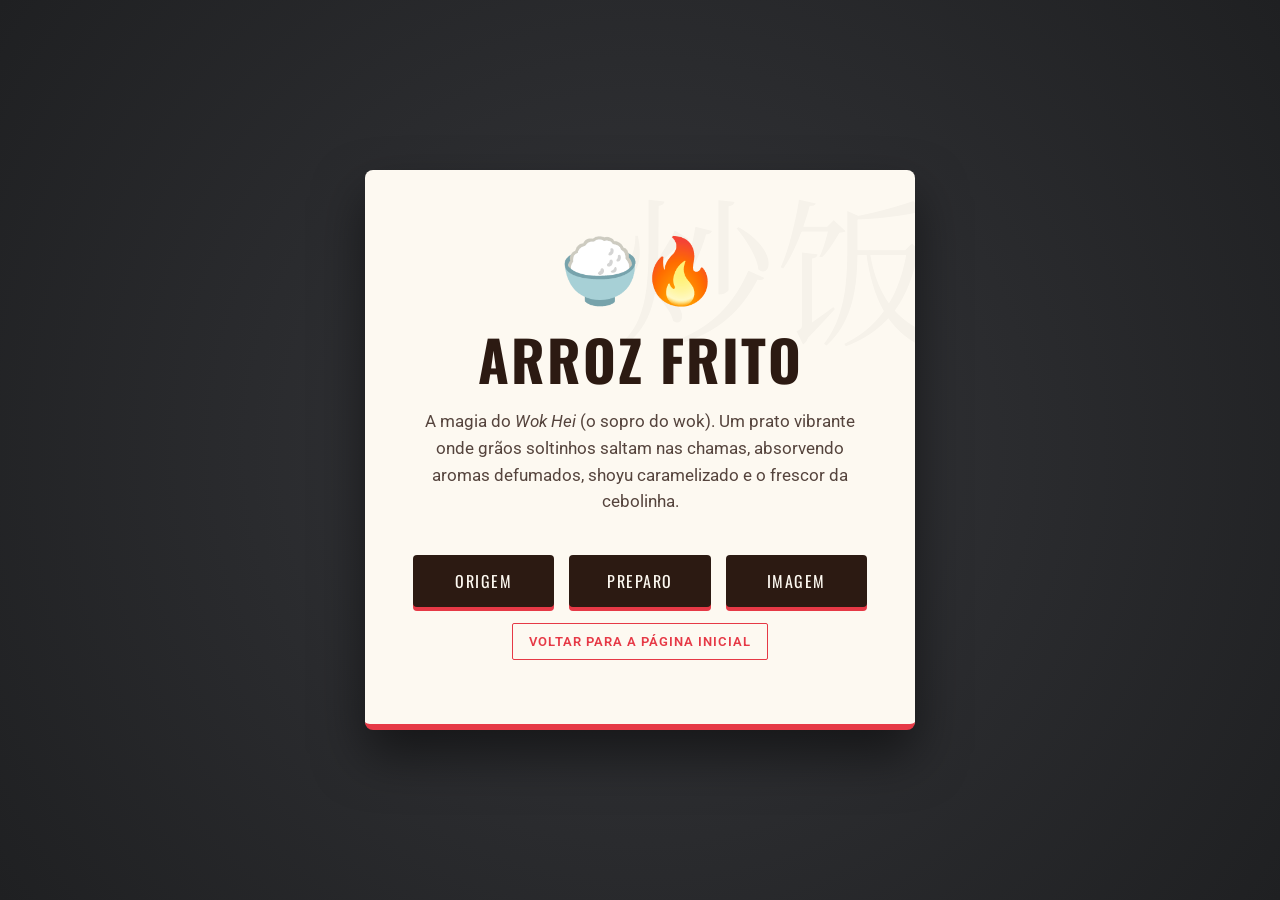
<file: frontend/pages/arrozfrito.html>
<!DOCTYPE html>
<html lang="pt-BR">
<head>
    <meta charset="UTF-8">
    <meta name="viewport" content="width=device-width, initial-scale=1.0">
    <title>Arroz Frito - Gastronomia Mundial</title>
    <link rel="stylesheet" href="../styles/arrozfrito.css">
    <style>
        
        @import url('https://fonts.googleapis.com/css2?family=Oswald:wght@500;700&family=Roboto:wght@400;500;700&family=Noto+Serif+SC:wght@700&display=swap');

    </style>
</head>
<body>

   
    <main class="card-fried-rice">
        <div class="icon-dish">🍚🔥</div>
        <h1>Arroz Frito</h1>
        <p class="description">A magia do <em>Wok Hei</em> (o sopro do wok). Um prato vibrante onde grãos soltinhos saltam nas chamas, absorvendo aromas defumados, shoyu caramelizado e o frescor da cebolinha.</p>
        
        <div class="btn-container">
            <button class="btn-modal" data-modal="modal-origem">Origem</button>
            <button class="btn-modal" data-modal="modal-ingredientes">Preparo</button>
            <button class="btn-modal" data-modal="modal-imagem">Imagem</button>
        </div>

        <div class="btn-container home-btn-container">
            <a href="../index.html" class="btn-home">Voltar para a página inicial</a>
        </div>
    </main>

    
    <div class="modal-overlay" id="modal-origem">
        <div class="modal-content">
            <span class="close-btn">&times;</span>
            <h2 class="modal-title">A Arte do Wok</h2>
            
            <div class="modal-info-group">
                <strong>País de Origem</strong>
                <span>China 🇨🇳</span>
            </div>
            <div class="modal-info-group">
                <strong>História</strong>
                <span>Nascido na China durante a Dinastia Han (206 a.C. – 220 d.C.), o arroz frito surgiu na cidade de Yangzhou como uma solução prática contra o desperdício, aproveitando o arroz amanhecido com restos de carnes e vegetais. A técnica do uso da frigideira wok em fogo alto permitia selar os ingredientes rapidamente, garantindo textura e sabor únicos. Acompanhando as migrações chinesas pelo Oriente e pelo mundo, o prato adaptou-se a diferentes culturas locais — como o Nasi Goreng na Indonésia e o Yakimeshi no Japão —, tornando-se um clássico universal da culinária asiática.</span>
            </div>
            
        </div>
    </div>
    
    
    <div class="modal-overlay" id="modal-ingredientes">
        <div class="modal-content">
            <span class="close-btn">&times;</span>
            <h2 class="modal-title">Base do Prato</h2>
            
            <div class="modal-info-group">
                <strong>Os Três Principais</strong>
                <ul>
                    <li>Arroz branco cozido "adormecido" (frio e seco da geladeira, para não empapar)</li>
                    <li>Ovos mexidos e aromáticos (Alho, gengibre e óleo de gergelim torrado)</li>
                    <li>Temperos escuros e frescos (Molho Shoyu para umami e cebolinha fresca para o contraste visual e de sabor)</li>
                </ul>
            </div>

            <div class="modal-info-group">
                <strong>Tempo Médio de Preparo</strong>
                <span>10 a 15 minutos (O segredo é a agilidade e o fogo altíssimo, mas exige que o arroz tenha sido cozido e guardado na geladeira um dia antes).</span>
            </div>
        </div>
    </div>

    <div class="modal-overlay" id="modal-imagem">
        <div class="modal-content">
            <span class="close-btn">&times;</span>
            
            <div class="modal-info-group">
                <img src="../images/arroz frito-card2.jpg" alt="Imagem de exemplo do Arroz Frito" class="modal-image">
            </div>
        </div>
    </div>

    <script src="../script/arrozfrito.js"></script>
</body>
</html>
</file>
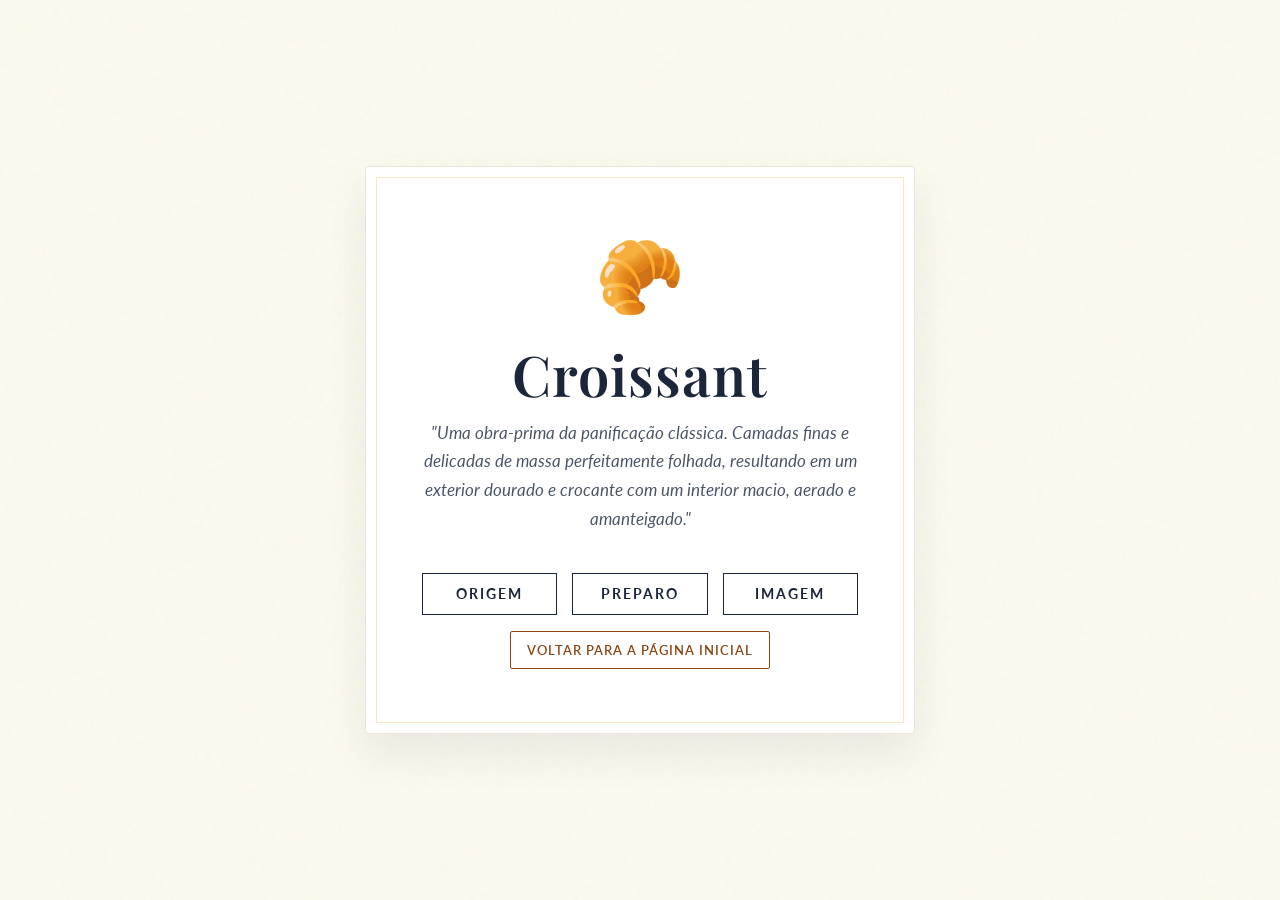
<file: frontend/pages/croissant.html>
<!DOCTYPE html>
<html lang="pt-BR">
<head>
    <meta charset="UTF-8">
    <meta name="viewport" content="width=device-width, initial-scale=1.0">
    <title>Croissant - Gastronomia Mundial</title>
    <link rel="stylesheet" href="../styles/croissant.css">
    <style>
       
        @import url('https://fonts.googleapis.com/css2?family=Playfair+Display:ital,wght@0,600;1,600&family=Lato:wght@400;700&display=swap');

    </style>
</head>
<body>

    <main class="card-croissant">
        <div class="icon-dish">🥐</div>
        <h1>Croissant</h1>
        <p class="description">"Uma obra-prima da panificação clássica. Camadas finas e delicadas de massa perfeitamente folhada, resultando em um exterior dourado e crocante com um interior macio, aerado e amanteigado."</p>
        
        <div class="btn-container">
            <button class="btn-modal" data-modal="modal-origem">Origem</button>
            <button class="btn-modal" data-modal="modal-ingredientes">Preparo</button>
            <button class="btn-modal" data-modal="modal-imagem">Imagem</button>
        </div>

        <div class="btn-container home-btn-container">
            <a href="../index.html" class="btn-home">Voltar para a página inicial</a>
        </div>
    </main>

   
    <div class="modal-overlay" id="modal-origem">
        <div class="modal-content">
            <span class="close-btn">&times;</span>
            <h2 class="modal-title">L'Histoire</h2>
            
            <div class="modal-info-group">
                <strong>País de Origem</strong>
                <span>França 🇫🇷 (Aperfeiçoado em Paris, mas com raízes históricas no <em>Kipferl</em> da Áustria 🇦🇹)</span>
            </div>
            <div class="modal-info-group">
                <strong>História</strong>
                <span>Embora associado à França, o croissant nasceu na Áustria como o Kipferl, um pão em formato de meia-lua criado no século XVII para celebrar a vitória sobre o Império Otomano. A receita chegou a Paris no século XIX e foi aperfeiçoada pelos padeiros franceses, que substituíram a massa tradicional por uma massa folhada rica em manteiga. Crocante por fora e macio por dentro, o pão se tornou um símbolo clássico da culinária francesa e um ícone dos cafés pelo mundo.</span>
            </div>

        </div>
    </div>
    
    
    <div class="modal-overlay" id="modal-ingredientes">
        <div class="modal-content">
            <span class="close-btn">&times;</span>
            <h2 class="modal-title">Base do Prato</h2>
            
            <div class="modal-info-group">
                <strong>Os Três Principais</strong>
                <ul>
                    <li>Farinha de trigo (de força média, para estrutura)</li>
                    <li>Manteiga extrafina de alta qualidade (o coração do sabor e das camadas)</li>
                    <li>Fermento biológico (para o aspecto aerado)</li>
                </ul>
            </div>
            <div class="modal-info-group">
                <strong>Tempo Médio de Preparo</strong>
                <span>24 a 48 horas (O segredo da textura perfeita exige paciência: a massa precisa de longos períodos de descanso a frio entre as laminações).</span>
            </div>
        </div>
    </div>

    <div class="modal-overlay" id="modal-imagem">
        <div class="modal-content">
            <span class="close-btn">&times;</span>
            
            <div class="modal-info-group">
                <img src="../images/croissant-card2.jpg" alt="" class="modal-image">
            </div>
        </div>
    </div>

   <script src="../script/croissant.js"></script>
</body>
</html>
</file>
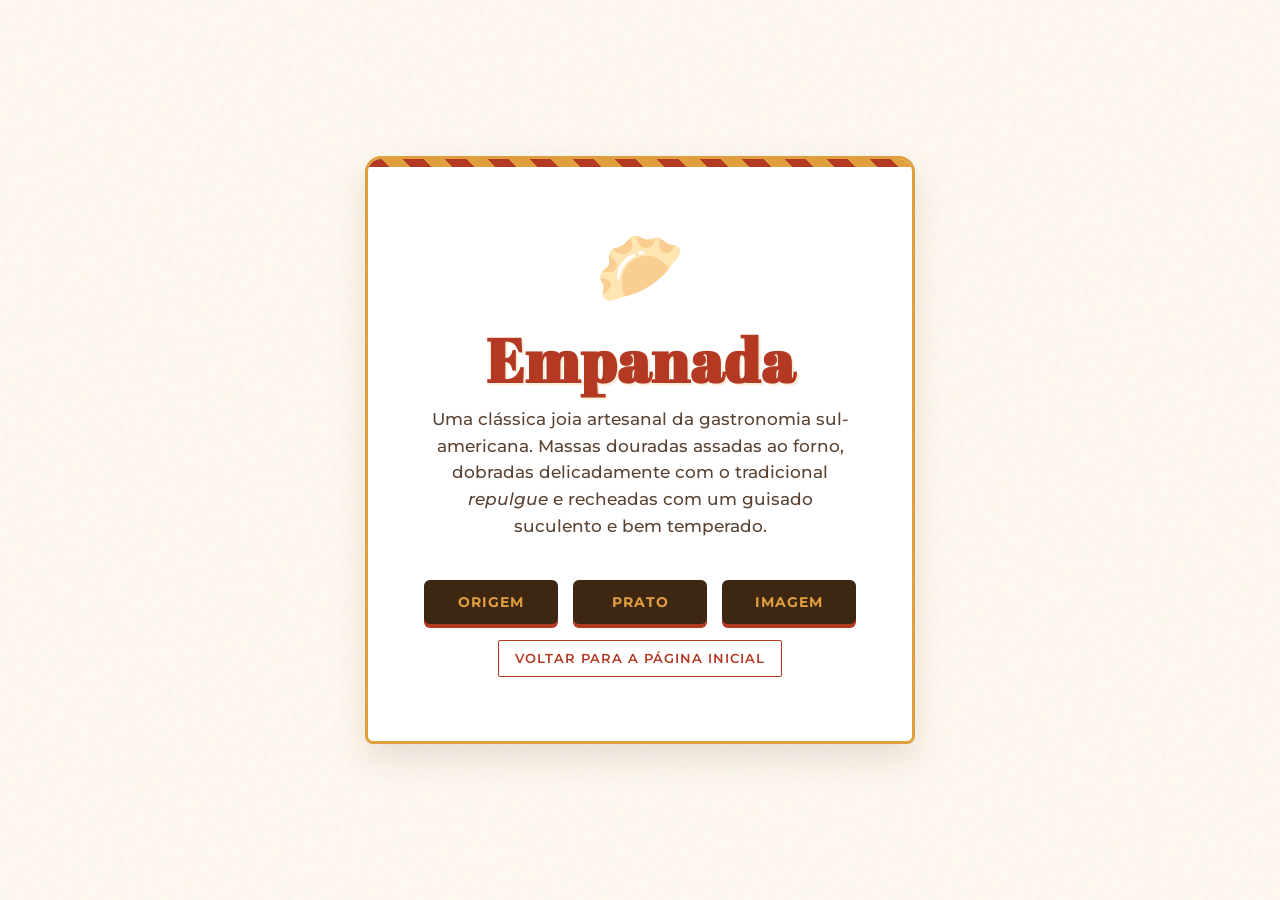
<file: frontend/pages/empanada.html>
<!DOCTYPE html>
<html lang="pt-BR">
<head>
    <meta charset="UTF-8">
    <meta name="viewport" content="width=device-width, initial-scale=1.0">
    <title>Empanada - Gastronomia Mundial</title>
    <link rel="stylesheet" href="../styles/empanada.css">
    <style>
     
        @import url('https://fonts.googleapis.com/css2?family=Abril+Fatface&family=Montserrat:wght@400;500;700&display=swap');

    </style>
</head>
<body>

       <main class="card-empanada">
        <div class="icon-dish">🥟</div>
        <h1>Empanada</h1>
        <p class="description">Uma clássica joia artesanal da gastronomia sul-americana. Massas douradas assadas ao forno, dobradas delicadamente com o tradicional <em>repulgue</em> e recheadas com um guisado suculento e bem temperado.</p>
        
        <div class="btn-container">
            <button class="btn-modal" data-modal="modal-origem">Origem</button>
            <button class="btn-modal" data-modal="modal-ingredientes">Prato</button>
            <button class="btn-modal" data-modal="modal-imagem">Imagem</button>
        </div>

        <div class="btn-container home-btn-container">
            <a href="../index.html" class="btn-home">Voltar para a página inicial</a>
        </div>
    </main>

  
    <div class="modal-overlay" id="modal-origem">
        <div class="modal-content">
            <span class="close-btn">&times;</span>
            <h2 class="modal-title">Tradición Criolla</h2>
            
            <div class="modal-info-group">
                <strong>País de Origem</strong>
                <span>Argentina 🇦🇷 e Chile 🇨🇱 (Com herança histórica da Espanha e do Oriente Médio).</span>
            </div>
            <div class="modal-info-group">
                <strong>História</strong>
                <span>Nascida na Península Ibérica como uma adaptação das tortas recheadas do Oriente Médio trazidas pelos mouros, a empanada era a refeição prática dos trabalhadores e viajantes medievais. A receita chegou às Américas durante a colonização espanhola e ganhou forte identidade regional na América do Sul, especialmente na Argentina e no Chile, onde cada província desenvolveu suas próprias variações de recheio e tempero. Assada ou frita, tornou-se um dos maiores símbolos da gastronomia de rua e da cultura latino-americana.</span>
            </div>

        </div>
    </div>
    
    
    <div class="modal-overlay" id="modal-ingredientes">
        <div class="modal-content">
            <span class="close-btn">&times;</span>
            <h2 class="modal-title">Base do Prato</h2>
            
            <div class="modal-info-group">
                <strong>Os Três Principais</strong>
                <ul>
                    <li>Massa caseira (Farinha de trigo, água, sal e gordura bovina ou manteiga)</li>
                    <li>Carne bovina cortada à faca (Temperada com cominho e pimentón doce)</li>
                    <li>Cebola abundante refogada (Com ovo cozido e azeitonas picadas)</li>
                </ul>
            </div>
            <div class="modal-info-group">
                <strong>Tempo Médio de Preparo</strong>
                <span>1 hora a 1h30 (Incluindo o descanso da massa de trigo e o cozimento lento do recheio).</span>
            </div>
        </div>
    </div>

     <div class="modal-overlay" id="modal-imagem">
        <div class="modal-content">
            <span class="close-btn">&times;</span>
            
            <div class="modal-info-group">
                <img src="../images/empanada-card2.jpeg" alt="" class="modal-image">
            </div>
        </div>
    </div>

 <script src="../script/empanada.js"></script>
</body>
</html>
</file>
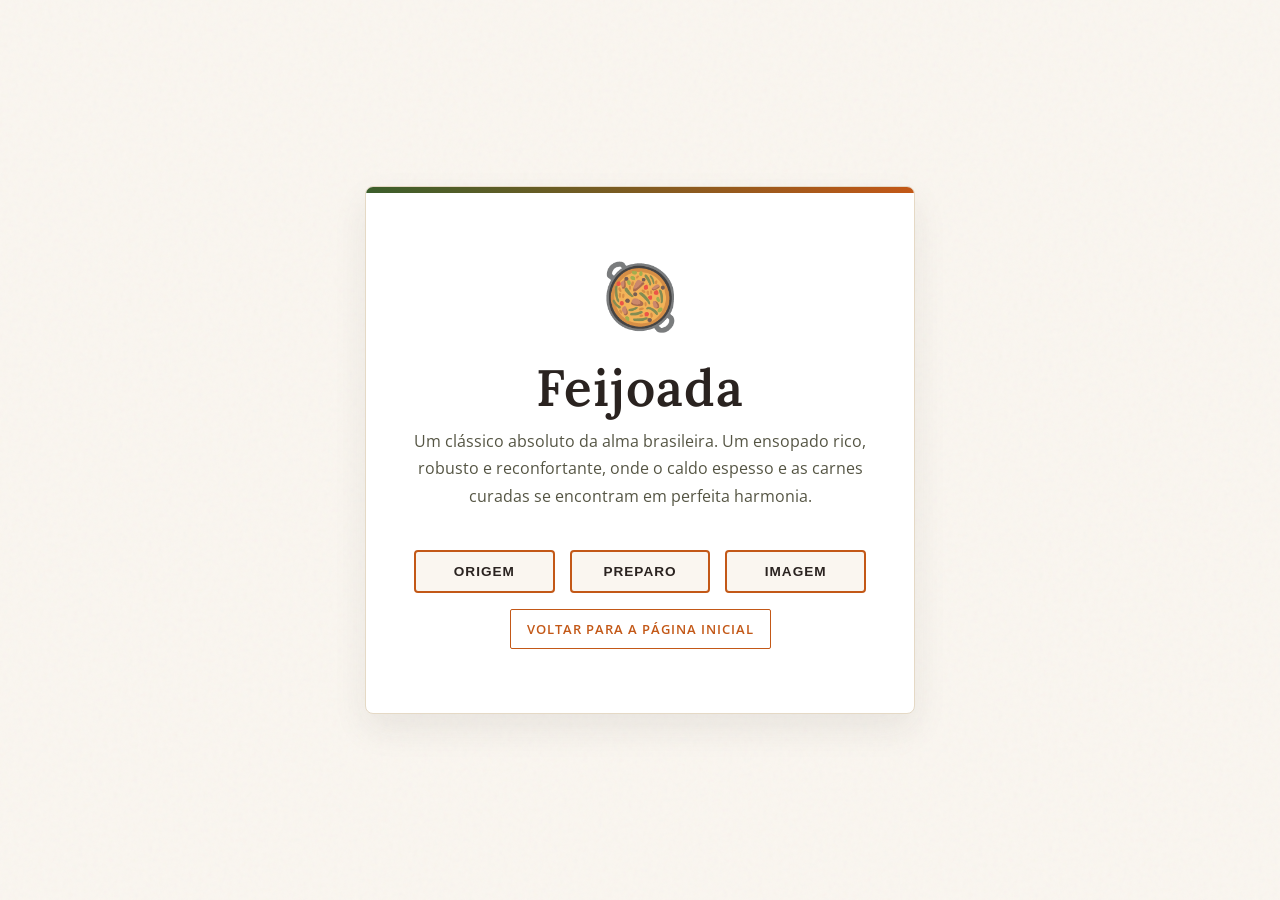
<file: frontend/pages/feijoada.html>
<!DOCTYPE html>
<html lang="pt-BR">
<head>
    <meta charset="UTF-8">
    <meta name="viewport" content="width=device-width, initial-scale=1.0">
    <title>Feijoada - Gastronomia Mundial</title>
    <link rel="stylesheet" href="../styles/feijoada.css">
    <style>
      
        @import url('https://fonts.googleapis.com/css2?family=Lora:ital,wght@0,600;1,500&family=Open+Sans:wght@400;600&display=swap');

    
    </style>
</head>
<body>

 
    <main class="card-feijoada">
        <div class="icon-dish">🥘</div>
        <h1>Feijoada</h1>
        <p class="description">Um clássico absoluto da alma brasileira. Um ensopado rico, robusto e reconfortante, onde o caldo espesso e as carnes curadas se encontram em perfeita harmonia.</p>
        
        <div class="btn-container">
            <button class="btn-modal" data-modal="modal-origem">Origem</button>
            <button class="btn-modal" data-modal="modal-ingredientes">Preparo</button>
            <button class="btn-modal" data-modal="modal-imagem">Imagem</button>
        </div>

        <div class="btn-container home-btn-container">
            <a href="../index.html" class="btn-home">Voltar para a página inicial</a>
        </div>
    </main>

    
    <div class="modal-overlay" id="modal-origem">
        <div class="modal-content">
            <span class="close-btn">&times;</span>
            <h2 class="modal-title">Detalhes Históricos</h2>
            
            <div class="modal-info-group">
                <strong>País de Origem</strong>
                <span>Brasil 🇧🇷 (Com influências de cozidos europeus adaptados à cultura local)</span>
            </div>

            <div class="modal-info-group">
                <strong>História</strong>
                <span>Nascida da fusão entre as técnicas europeias de cozimento lento e os ingredientes locais das Américas, a feijoada consolidou sua receita no Brasil do século XIX. Ao contrário do mito de que era apenas comida de escravizados, o prato se desenvolveu em centros urbanos ao combinar o feijão-preto nativo a cortes de carne suína e bovina trazidos pelos portugueses. No século XX, transformou-se no prato nacional por excelência e em um dos maiores símbolos da identidade e cultura brasileira.</span>
            </div>
        </div>
    </div>

    
    <div class="modal-overlay" id="modal-ingredientes">
        <div class="modal-content">
            <span class="close-btn">&times;</span>
            <h2 class="modal-title">Base do Prato</h2>
            
            <div class="modal-info-group">
                <strong>Os Três Principais</strong>
                <ul>
                    <li>Feijão preto (caldo grosso e brilhante)</li>
                    <li>Carnes salgadas e defumadas (Carne-seca, lombo, costelinha e linguiças)</li>
                    <li>Acompanhamentos (Couve-manteiga refogada, farofa e laranja)</li>
                </ul>
            </div>
            <div class="modal-info-group">
                <strong>Tempo Médio de Preparo</strong>
                <span>2 a 3 horas (Requer planejamento prévio para o dessalgue das carnes e remolho do feijão)</span>
            </div>
        </div>
    </div>

     <div class="modal-overlay" id="modal-imagem">
        <div class="modal-content">
            <span class="close-btn">&times;</span>
            
            <div class="modal-info-group">
                <img src="../images/feijoada-card2.jpg" alt="" class="modal-image">
            </div>
        </div>
    </div>
     <script src="../script/feijoada.js"></script>
</body>
</html>
</file>
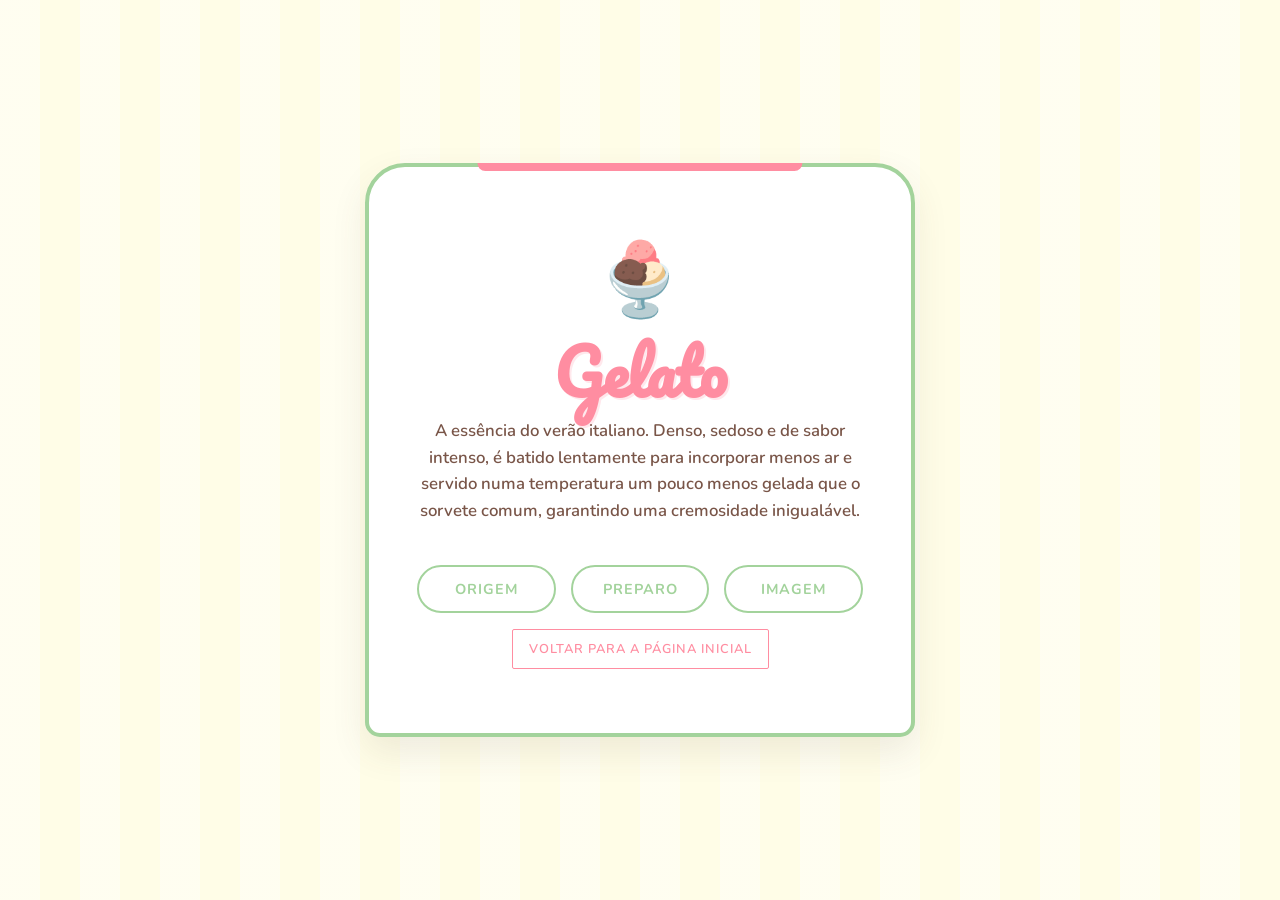
<file: frontend/pages/gelato.html>
<!DOCTYPE html>
<html lang="pt-BR">
<head>
    <meta charset="UTF-8">
    <meta name="viewport" content="width=device-width, initial-scale=1.0">
    <title>Gelato - Gastronomia Mundial</title>
    <link rel="stylesheet" href="../styles/gelato.css">
    <style>

        @import url('https://fonts.googleapis.com/css2?family=Pacifico&family=Nunito:wght@400;600;700&display=swap');
    </style>
</head>
<body>

  
    <main class="card-gelato">
        <div class="icon-dish">🍨</div>
        <h1>Gelato</h1>
        <p class="description">A essência do verão italiano. Denso, sedoso e de sabor intenso, é batido lentamente para incorporar menos ar e servido numa temperatura um pouco menos gelada que o sorvete comum, garantindo uma cremosidade inigualável.</p>
        
        <div class="btn-container">
            <button class="btn-modal" data-modal="modal-origem">Origem</button>
            <button class="btn-modal" data-modal="modal-ingredientes">Preparo</button>
            <button class="btn-modal" data-modal="modal-imagem">Imagem</button>
        </div>

        <div class="btn-container home-btn-container">
            <a href="../index.html" class="btn-home">Voltar para a página inicial</a>
        </div>
    </main>

    
    <div class="modal-overlay" id="modal-origem">
        <div class="modal-content">
            <span class="close-btn">&times;</span>
            <h2 class="modal-title">La Tradizione</h2>
            
            <div class="modal-info-group">
                <strong>País de Origem</strong>
                <span>Itália 🇮🇹</span>
            </div>
            <div class="modal-info-group">
                <strong>História</strong>
                <span>Com raízes na Roma Antiga e no Oriente Médio, que já misturavam neve com mel e frutas, o gelato ganhou sua forma artesanal na Itália do Renascimento graças ao arquiteto Bernardo Buontalenti. No século XVII, o prato se popularizou na Europa quando o siciliano Francesco Procopio abriu o primeiro café a servi-lo em Paris. Produzido com menos gordura, menor incorporação de ar e servido em temperatura ligeiramente mais alta que o sorvete tradicional, o gelato consolidou-se como o maior ícone da confeitaria gelada italiana.</span>
            </div>

        </div>
    </div>
    
    
    <div class="modal-overlay" id="modal-ingredientes">
        <div class="modal-content">
            <span class="close-btn">&times;</span>
            <h2 class="modal-title">Base do Prato</h2>
            
            <div class="modal-info-group">
                <strong>Os Três Principais</strong>
                <ul>
                    <li>Leite integral fresco (a base do gelato usa mais leite e menos creme de leite)</li>
                    <li>Açúcares (balanceados para evitar a formação de gelo)</li>
                    <li>Ingrediente de sabor (Pistache puro, avelã, cacau, ou frutas frescas maturadas)</li>
                </ul>
            </div>
            <div class="modal-info-group">
                <strong>Tempo Médio de Preparo</strong>
                <span>4 a 6 horas (A base precisa ser pasteurizada e maturada a frio antes de ser batida na máquina e congelada).</span>
            </div>
        </div>
    </div>

    <div class="modal-overlay" id="modal-imagem">
        <div class="modal-content">
            <span class="close-btn">&times;</span>
            
            <div class="modal-info-group">
                <img src="../images/gelato-card2.avif" alt="" class="modal-image">
            </div>
        </div>
    </div>

     <script src="../script/gelato.js"></script>
</body>
</html>
</file>
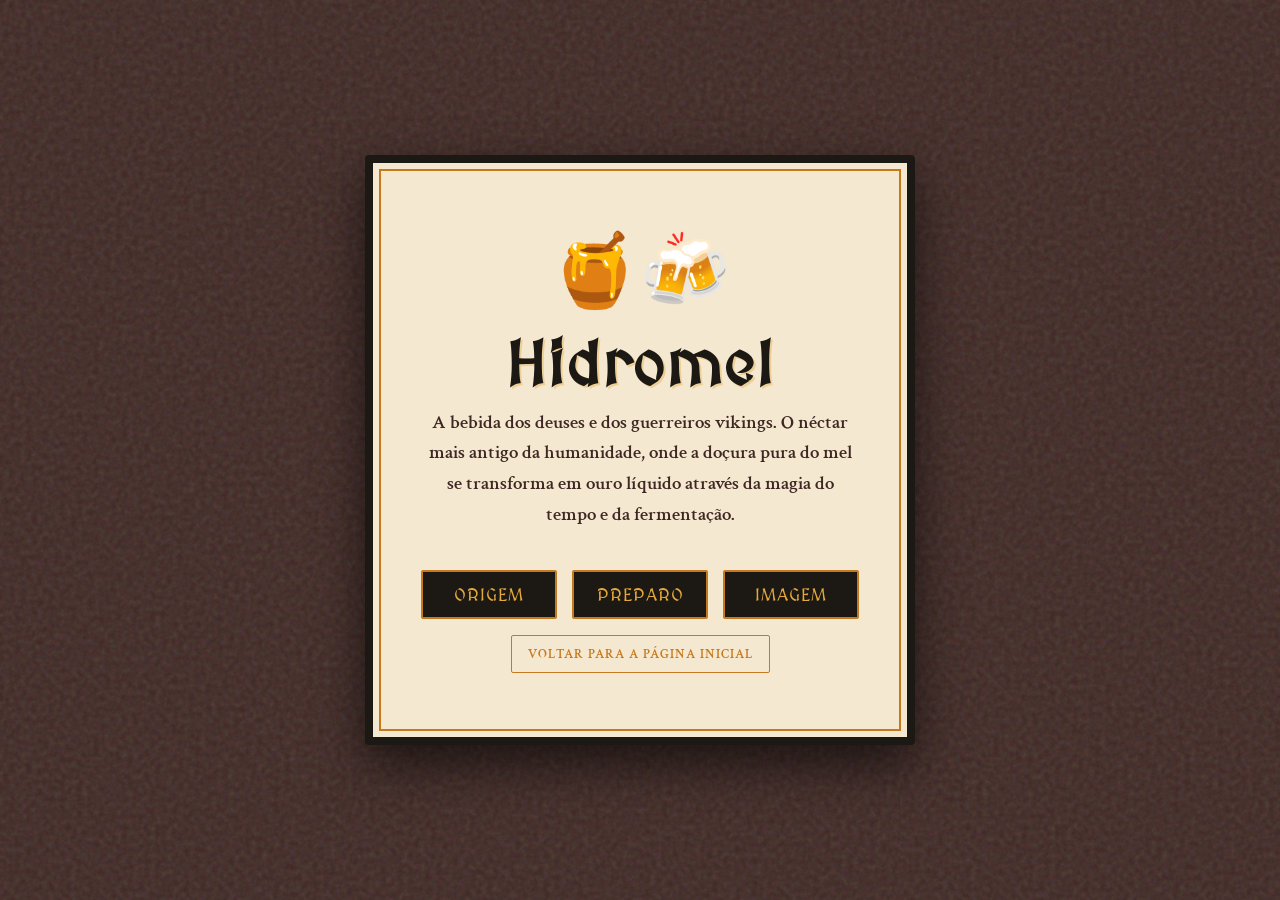
<file: frontend/pages/hidromel.html>
<!DOCTYPE html>
<html lang="pt-BR">

<head>
    <meta charset="UTF-8">
    <meta name="viewport" content="width=device-width, initial-scale=1.0">
    <title>Hidromel - Gastronomia Mundial</title>
    <link rel="stylesheet" href="../styles/hidromel.css">
    <style>
        @import url('https://fonts.googleapis.com/css2?family=Crimson+Text:ital,wght@0,400;0,600;1,400&family=MedievalSharp&display=swap');
    </style>
</head>

<body>


    <main class="card-hidromel">
        <div class="icon-dish">🍯🍻</div>
        <h1>Hidromel</h1>
        <p class="description">A bebida dos deuses e dos guerreiros vikings. O néctar mais antigo da humanidade, onde a
            doçura pura do mel se transforma em ouro líquido através da magia do tempo e da fermentação.</p>

        <div class="btn-container">
            <button class="btn-modal" data-modal="modal-origem">Origem</button>
            <button class="btn-modal" data-modal="modal-ingredientes">Preparo</button>
            <button class="btn-modal" data-modal="modal-imagem">Imagem</button>
        </div>

        <div class="btn-container home-btn-container">
            <a href="../index.html" class="btn-home">Voltar para a página inicial</a>
        </div>
    </main>


    <div class="modal-overlay" id="modal-origem">
        <div class="modal-content">
            <span class="close-btn">&times;</span>
            <h2 class="modal-title">As Crônicas</h2>

            <div class="modal-info-group">
                <strong>Origem Histórica</strong>
                <span>Global 🌍 (Fortemente associado à cultura Nórdica ᛟ, Celta e Medieval, mas consumido pelas
                    civilizações mais antigas do mundo).</span>
            </div>

            <div class="modal-info-group">
                <strong>História</strong>
                <span>Considerada uma das bebidas alcoólicas mais antigas da humanidade, a história do hidromel remonta
                    a mais de 10 mil anos, precedendo a cerveja e o vinho. Surgida espontaneamente da fermentação do mel
                    de abelhas misturado à água da chuva, a bebida ganhou aura sagrada entre gregos, maias, chineses e,
                    especialmente, os povos nórdicos, que a associavam aos deuses da mitologia. Embora tenha perdido
                    espaço para outras bebidas ao longo dos séculos, o hidromel manteve seu status lendário e vivencia
                    hoje um forte renascimento artesanal no mundo todo.</span>
            </div>

        </div>
    </div>


    <div class="modal-overlay" id="modal-ingredientes">
        <div class="modal-content">
            <span class="close-btn">&times;</span>
            <h2 class="modal-title">Base do Elixir</h2>

            <div class="modal-info-group">
                <strong>Os Três Principais</strong>
                <ul>
                    <li>Mel puro de alta qualidade (a alma da bebida e fonte do açúcar)</li>
                    <li>Água mineral (para diluir e dar vida ao mosto)</li>
                    <li>Levedura selvagem ou específica (o agente mágico que transforma o mel em álcool)</li>
                </ul>
            </div>

            <div class="modal-info-group">
                <strong>Tempo de Preparo</strong>
                <span>1 a 6 meses (Semanas de fermentação ativa borbulhante, seguidas de longos meses de maturação e
                    envelhecimento em garrafa ou barril de carvalho).</span>
            </div>
        </div>
    </div>

    <div class="modal-overlay" id="modal-imagem">
        <div class="modal-content">
            <span class="close-btn">&times;</span>

            <div class="modal-info-group">
                <img src="../images/hidromel-card2.jpg" alt="" class="modal-image">
            </div>
        </div>
    </div>

    <script src="../script/hidromel.js"></script>

</body>

</html>
</file>
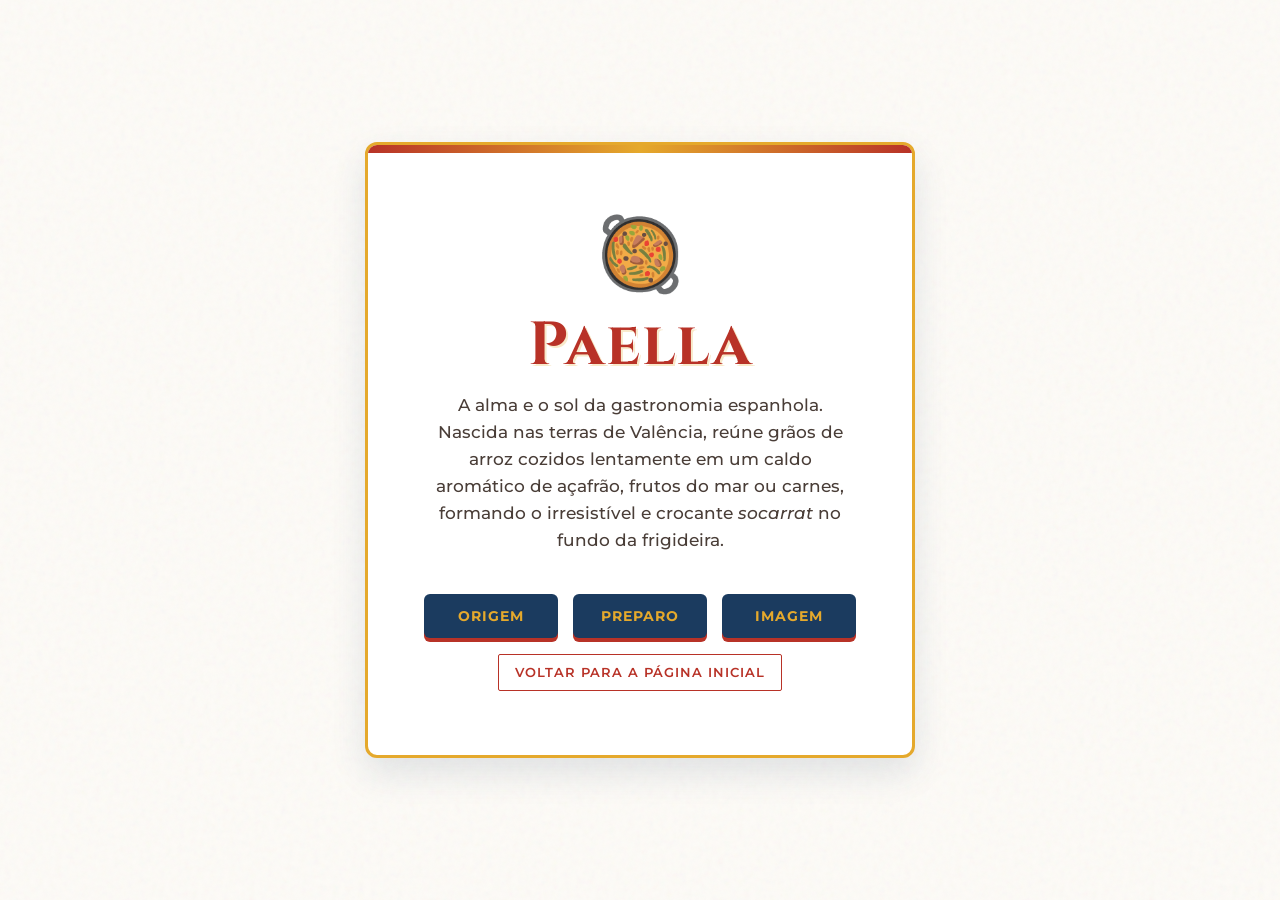
<file: frontend/pages/paella.html>
<!DOCTYPE html>
<html lang="pt-BR">

<head>
    <meta charset="UTF-8">
    <meta name="viewport" content="width=device-width, initial-scale=1.0">
    <title>Paella - Gastronomia Mundial</title>
    <link rel="stylesheet" href="../styles/paella.css">
    <style>
        @import url('https://fonts.googleapis.com/css2?family=Cinzel:wght@600;700&family=Montserrat:wght@400;500;700&display=swap');
    </style>
</head>

<body>


    <main class="card-paella">
        <div class="icon-dish">🥘</div>
        <h1>Paella</h1>
        <p class="description">A alma e o sol da gastronomia espanhola. Nascida nas terras de Valência, reúne grãos de
            arroz cozidos lentamente em um caldo aromático de açafrão, frutos do mar ou carnes, formando o irresistível
            e crocante <em>socarrat</em> no fundo da frigideira.</p>

        <div class="btn-container">
            <button class="btn-modal" data-modal="modal-origem">Origem</button>
            <button class="btn-modal" data-modal="modal-ingredientes">Preparo</button>
            <button class="btn-modal" data-modal="modal-imagem">Imagem</button>
        </div>

        <div class="btn-container home-btn-container">
            <a href="../index.html" class="btn-home">Voltar para a página inicial</a>
        </div>
    </main>


    <div class="modal-overlay" id="modal-origem">
        <div class="modal-content">
            <span class="close-btn">&times;</span>
            <h2 class="modal-title">Tradición Española</h2>

            <div class="modal-info-group">
                <strong>País de Origem</strong>
                <span>Espanha 🇪🇸 (Comunidade Valenciana, criada originalmente pelos camponeses nos campos ao redor da
                    lagoa de Albufera).</span>
            </div>
            <div class="modal-info-group">
                <strong>História</strong>
                <span>Nascida no século XIX nas zonas rurais da região de Valência, na Espanha, a paella surgiu como uma
                    refeição prática de camponeses e pastores, que cozinhavam o arroz local em uma frigideira rasa sobre
                    o fogo a lenha. A receita original misturava o arroz a ingredientes do campo, como coelho, frango,
                    vagem e caracóis; só mais tarde, ao chegar ao litoral, ganhou as famosas versões com frutos do mar.
                    Hoje, o prato é o maior símbolo da gastronomia espanhola e da celebração em família ao redor da
                    mesa.</span>
            </div>
        </div>
    </div>


    <div class="modal-overlay" id="modal-ingredientes">
        <div class="modal-content">
            <span class="close-btn">&times;</span>
            <h2 class="modal-title">Base do Prato</h2>

            <div class="modal-info-group">
                <strong>Os Três Principais</strong>
                <ul>
                    <li>Arroz Bomba (grão curto que absorve intensamente o caldo sem desmanchar)</li>
                    <li>Açafrão puro em estigmas (confere a cor dourada inconfundível e aroma terra-floral)</li>
                    <li>Proteínas e vegetais (Frutos do mar como camarão e mexilhão, ou frango, coelho e vagem na
                        receita valenciana)</li>
                </ul>
            </div>

            <div class="modal-info-group">
                <strong>Tempo Médio de Preparo</strong>
                <span>45 a 60 minutos (Exige fogo bem distribuído e o tempo exato sem mexer para formar a crosta dourada
                    perfeita).</span>
            </div>
        </div>
    </div>

    <div class="modal-overlay" id="modal-imagem">
        <div class="modal-content">
            <span class="close-btn">&times;</span>

            <div class="modal-info-group">
                <img src="../images/paella-card2.webp" alt="" class="modal-image">
            </div>
        </div>
    </div>

    <script src="../script/paella.js"></script>
</body>

</html>
</file>
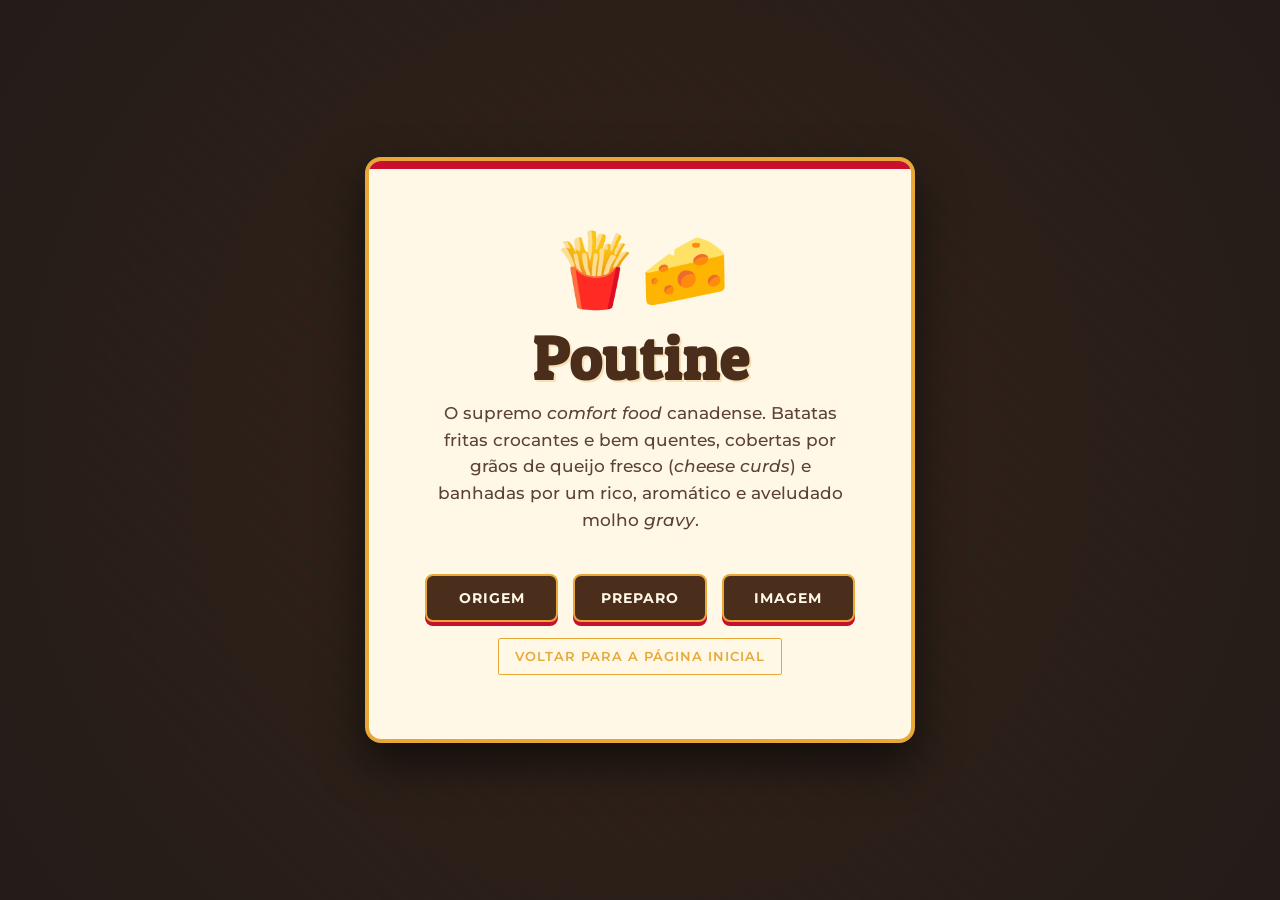
<file: frontend/pages/poutine.html>
<!DOCTYPE html>
<html lang="pt-BR">
<head>
    <meta charset="UTF-8">
    <meta name="viewport" content="width=device-width, initial-scale=1.0">
    <title>Poutine - Gastronomia Mundial</title>
    <link rel="stylesheet" href="../styles/poutine.css">
    <style>
        
        @import url('https://fonts.googleapis.com/css2?family=Montserrat:wght@400;500;700&family=Patua+One&display=swap');

    </style>
</head>
<body>

    
    <main class="card-poutine">
        <div class="icon-dish">🍟🧀</div>
        <h1>Poutine</h1>
        <p class="description">O supremo <em>comfort food</em> canadense. Batatas fritas crocantes e bem quentes, cobertas por grãos de queijo fresco (<em>cheese curds</em>) e banhadas por um rico, aromático e aveludado molho <em>gravy</em>.</p>
        
        <div class="btn-container">
            <button class="btn-modal" data-modal="modal-origem">Origem</button>
            <button class="btn-modal" data-modal="modal-ingredientes">Preparo</button>
            <button class="btn-modal" data-modal="modal-imagem">Imagem</button>
        </div>

         <div class="btn-container home-btn-container">
            <a href="../index.html" class="btn-home">Voltar para a página inicial</a>
        </div>
    </main>


    <div class="modal-overlay" id="modal-origem">
        <div class="modal-content">
            <span class="close-btn">&times;</span>
            <h2 class="modal-title">Tradition Québécoise</h2>
            
            <div class="modal-info-group">
                <strong>País de Origem</strong>
                <span>Canadá 🇨🇦 (Criado na região rural do Quebec durante a década de 1950 e tornado um ícone nacional).</span>
            </div>
            <div class="modal-info-group">
                <strong>História</strong>
                <span>Nascido em meados da década de 1950 na zona rural de Quebec, no Canadá, o poutine surgiu como um prato reconfortante para os rigorosos invernos da região. A combinação de batatas fritas crocantes e queijo coalho fresco (cheese curds) coberta por um molho espesso e quente de carne (gravy) logo conquistou as lanchonetes locais e se espalhou pelo país. Inicialmente visto como uma comida de rua simples e popular, o poutine tornou-se o maior ícone da gastronomia canadense e um prato cult celebrado internacionalmente.</span>
            </div>

        </div>
    </div>
    
    
    <div class="modal-overlay" id="modal-ingredientes">
        <div class="modal-content">
            <span class="close-btn">&times;</span>
            <h2 class="modal-title">Base do Prato</h2>
            
            <div class="modal-info-group">
                <strong>Os Três Principais</strong>
                <ul>
                    <li>Batatas fritas corte rústico (douradas por fora e macias por dentro)</li>
                    <li>Cheese Curds frescos (grãos de queijo de coalho leve que estalam ao morder)</li>
                    <li>Molho Gravy quente (molho espesso à base de caldo de carne bovina e ave)</li>
                </ul>
            </div>
            <div class="modal-info-group">
                <strong>Tempo Médio de Preparo</strong>
                <span>30 a 40 minutos (Para fritar duplamente as batatas e apurar o molho gravy encorpado bem quente).</span>
            </div>
        </div>
    </div>

    <div class="modal-overlay" id="modal-imagem">
        <div class="modal-content">
            <span class="close-btn">&times;</span>
            
            <div class="modal-info-group">
                <img src="../images/poutine-card2.jpg" alt="" class="modal-image">
            </div>
        </div>
    </div>

 <script src="../script/poutine.js"></script>
</body>
</html>
</file>
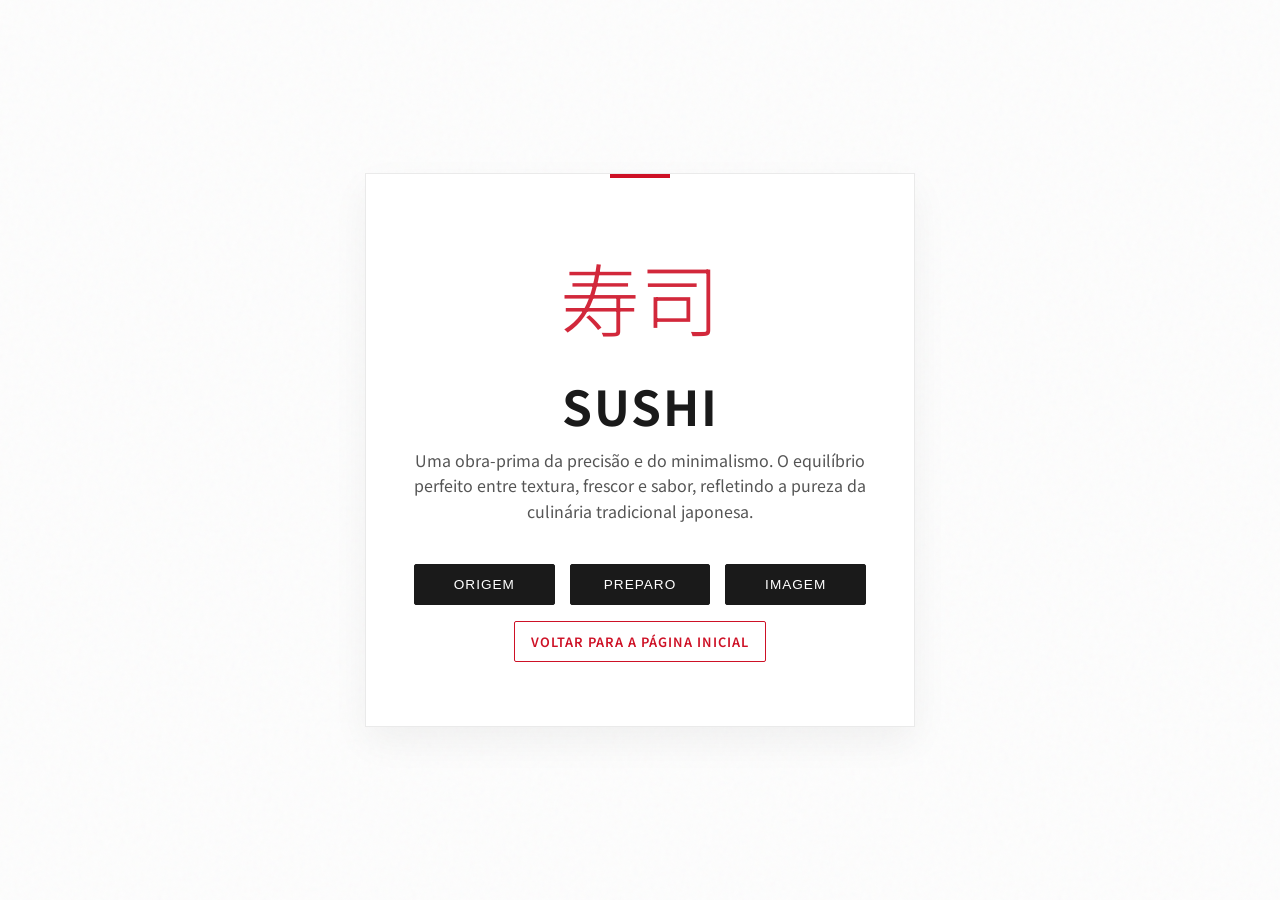
<file: frontend/pages/sushi.html>
<!DOCTYPE html>
<html lang="pt-BR">
<head>
    <meta charset="UTF-8">
    <meta name="viewport" content="width=device-width, initial-scale=1.0">
    <title>Sushi - Gastronomia Mundial</title>
    <link rel="stylesheet" href="../styles/sushi.css">
    <style>
        
        @import url('https://fonts.googleapis.com/css2?family=Noto+Sans+JP:wght@300;400;700&display=swap');

    </style>
</head>
<body>

    
    <main class="card-sushi">
        <div class="kanji">寿司</div>
        <h1>Sushi</h1>
        <p class="description">Uma obra-prima da precisão e do minimalismo. O equilíbrio perfeito entre textura, frescor e sabor, refletindo a pureza da culinária tradicional japonesa.</p>
        
        <div class="btn-container">
            <button class="btn-modal" data-modal="modal-origem">Origem</button>
            <button class="btn-modal" data-modal="modal-ingredientes">Preparo</button>
            <button class="btn-modal" data-modal="modal-imagem">Imagem</button>
        </div>

        <div class="btn-container home-btn-container">
            <a href="../index.html" class="btn-home">Voltar para a página inicial</a>
        </div>
    </main>

    
    <div class="modal-overlay" id="modal-origem">
        <div class="modal-content">
            <span class="close-btn">&times;</span>
            <h2 class="modal-title">Detalhes Históricos</h2>
            
            <div class="modal-info-group">
                <strong>País de Origem</strong>
                <span>Japão (日本)</span>
            </div>

            <div class="modal-info-group">
                <strong>História</strong>
                <span>Nascido no Sudeste Asiático como uma técnica antiga de conservação do peixe em arroz fermentado, o sushi ganhou sua forma moderna no Japão do século XIX. Na antiga Tóquio, o chef Hanaya Yohei revolucionou a receita ao combinar peixe fresco e arroz temperado com vinagre, criando o Nigirizushi — consumido rapidamente como o fast food das ruas japonesas. Com a chegada da refrigeração no século XX, o prato se globalizou, adaptou-se a novos paladares e se consolidou como um dos maiores ícones da gastronomia mundial.</span>
            </div>
        </div>
    </div>

    
    <div class="modal-overlay" id="modal-ingredientes">
        <div class="modal-content">
            <span class="close-btn">&times;</span>
            <h2 class="modal-title">Base do Prato</h2>
            
            <div class="modal-info-group">
                <strong>Os Três Principais</strong>
                <ul>
                    <li>Arroz japonês avinagrado (<em>Shari</em>)</li>
                    <li>Peixe cru extremamente fresco (<em>Neta</em> - ex: Atum, Salmão)</li>
                    <li>Alga marinha seca e tostada (<em>Nori</em>)</li>
                </ul>
            </div>
                 <div class="modal-info-group">
                <strong>Tempo Médio de Preparo</strong>
                <span>45 a 60 minutos (incluindo o cuidado essencial no preparo e resfriamento do arroz)</span>
            </div>
        </div>
    </div>

    <div class="modal-overlay" id="modal-imagem">
        <div class="modal-content">
            <span class="close-btn">&times;</span>
            
            <div class="modal-info-group">
                <img src="../images/sushi-card2.jpg" alt="" class="modal-image">
            </div>
        </div>
    </div>

    <script src="../script/sushi.js"></script>
</body>
</html>
</file>
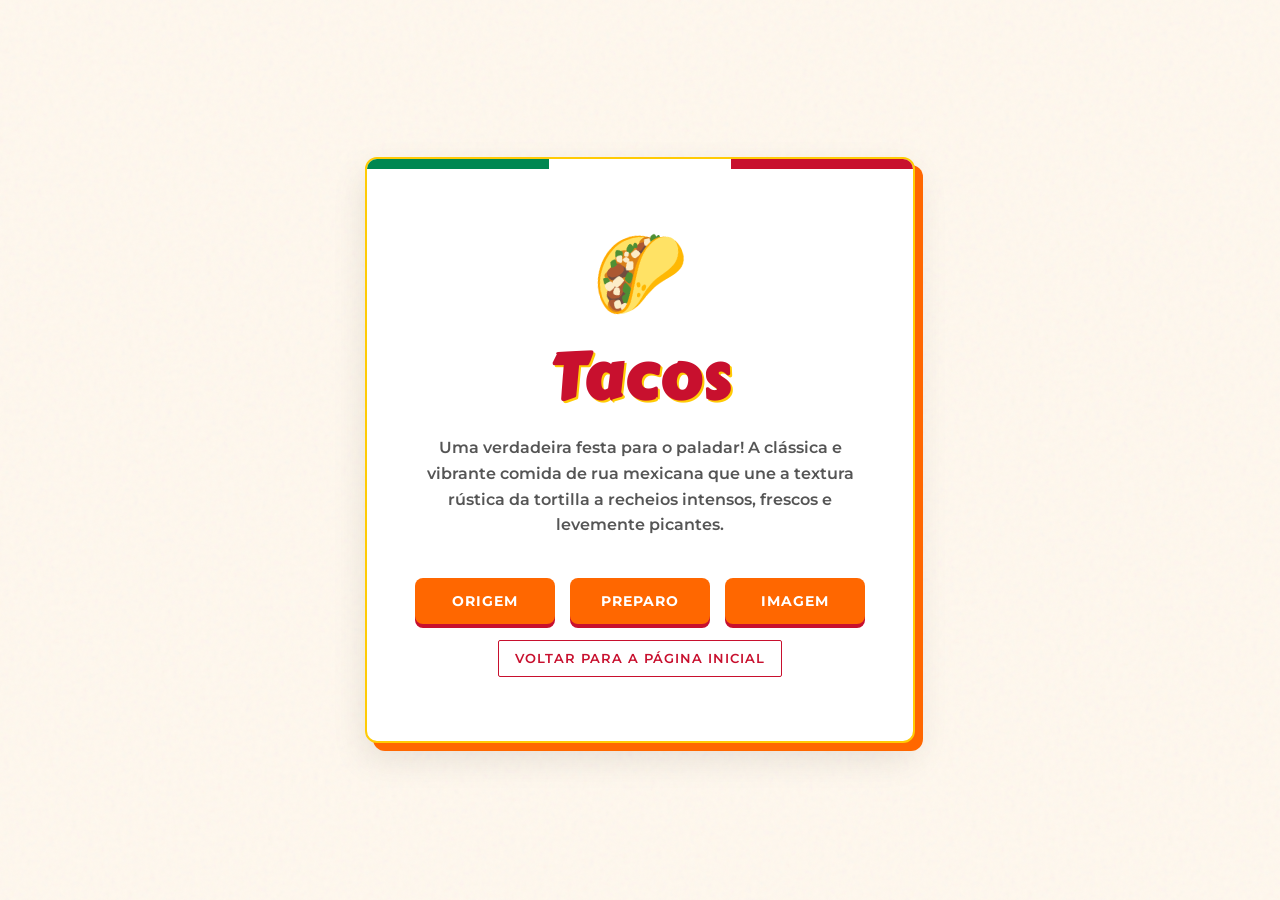
<file: frontend/pages/tacos.html>
<!DOCTYPE html>
<html lang="pt-BR">
<head>
    <meta charset="UTF-8">
    <meta name="viewport" content="width=device-width, initial-scale=1.0">
    <title>Tacos - Gastronomia Mundial</title>
    <link rel="stylesheet" href="../styles/tacos.css">
    <style>
       
        @import url('https://fonts.googleapis.com/css2?family=Carter+One&family=Montserrat:wght@400;600;700&display=swap');
    </style>
</head>
<body>

    
    <main class="card-taco">
        <div class="icon-dish">🌮</div>
        <h1>Tacos</h1>
        <p class="description">Uma verdadeira festa para o paladar! A clássica e vibrante comida de rua mexicana que une a textura rústica da tortilla a recheios intensos, frescos e levemente picantes.</p>
        
        <div class="btn-container">
            <button class="btn-modal" data-modal="modal-origem">Origem</button>
            <button class="btn-modal" data-modal="modal-ingredientes">Preparo</button>
            <button class="btn-modal" data-modal="modal-imagem">Imagem</button>
        </div>

        <div class="btn-container home-btn-container">
            <a href="../index.html" class="btn-home">Voltar para a página inicial</a>
        </div>
    </main>

   
    <div class="modal-overlay" id="modal-origem">
        <div class="modal-content">
            <span class="close-btn">&times;</span>
            <h2 class="modal-title">¡La Historia!</h2>
            
            <div class="modal-info-group">
                <strong>País de Origem</strong>
                <span>México 🇲🇽</span>
            </div>
            <div class="modal-info-group">
                <strong>História</strong>
                <span>Nascido na época pré-colombiana como uma refeição prática dos trabalhadores agrícolas mexicanos — que usavam a tortilha de milho como um "prato" comestível —, o taco ganhou o mundo no século XX. Sua receita se popularizou nas cidades com recheios regionais variados e ganhou escala global ao cruzar fronteiras e ganhar adaptações populares, como a versão de casca dura nos Estados Unidos. Hoje, a iguaria é patrimônio cultural da humanidade e o maior ícone da gastronomia de rua do México.</span>
            </div>

        </div>
    </div>
    
    
    <div class="modal-overlay" id="modal-ingredientes">
        <div class="modal-content">
            <span class="close-btn">&times;</span>
            <h2 class="modal-title">Base do Prato</h2>
            
            <div class="modal-info-group">
                <strong>Os Três Principais</strong>
                <ul>
                    <li>Tortilla rústica (de milho ou trigo)</li>
                    <li>Carne marinada (Ex: <em>Al Pastor</em>, <em>Carnitas</em> ou Frango)</li>
                    <li>Toque fresco (Pico de gallo, coentro, cebola e limão)</li>
                </ul>
            </div>
            <div class="modal-info-group">
                <strong>Tempo Médio de Preparo</strong>
                <span>30 a 45 minutos (Considerando o preparo dos recheios frescos e da carne)</span>
            </div>
        </div>
    </div>

    <div class="modal-overlay" id="modal-imagem">
        <div class="modal-content">
            <span class="close-btn">&times;</span>
            
            <div class="modal-info-group">
                <img src="../images/tacos-card2.jpg" alt="" class="modal-image">
            </div>
        </div>
    </div>

    <script src="../script/tacos.js"></script>
</body>
</html>
</file>
<file: frontend/styles/arrozfrito.css>
:root {
            --soy-dark: #2C1A12;       /* Marrom escuro do Shoyu */
            --fire-orange: #E63946;    /* Vermelho/Laranja do fogo alto */
            --egg-yellow: #F4A261;     /* Amarelo/Dourado do ovo frito */
            --scallion-green: #2A9D8F; /* Verde da cebolinha */
            --rice-white: #FDF9F1;     /* Branco quente do arroz */
            --wok-iron: #1F2022;       /* Cinza escuro do wok de ferro */
        }

        * {
            margin: 0;
            padding: 0;
            box-sizing: border-box;
        }

        body {
            font-family: 'Roboto', sans-serif;
            color: var(--soy-dark);
            background-color: var(--wok-iron);
            /* Simulação sutil de fumaça/calor no fundo escuro do wok */
            background-image: radial-gradient(circle at center, #35363A 0%, var(--wok-iron) 100%);
            display: flex;
            justify-content: center;
            align-items: center;
            min-height: 100vh;
            text-align: center;
        }

        /* Container Principal Vibrante */
        .card-fried-rice {
            background-color: var(--rice-white);
            border-bottom: 6px solid var(--fire-orange);
            padding: 4rem 3rem;
            max-width: 550px;
            border-radius: 8px;
            box-shadow: 0 25px 50px rgba(0,0,0,0.5);
            position: relative;
            overflow: hidden;
        }

        /* Hanzi de fundo (Marca d'água) */
        .card-fried-rice::before {
            content: '炒饭';
            font-family: 'Noto Serif SC', serif;
            position: absolute;
            top: -20px;
            right: -20px;
            font-size: 10rem;
            color: rgba(44, 26, 18, 0.03);
            z-index: 0;
            pointer-events: none;
        }

        h1 {
            font-family: 'Oswald', sans-serif;
            font-size: 3.5rem;
            color: var(--soy-dark);
            text-transform: uppercase;
            letter-spacing: 2px;
            margin-bottom: 0.5rem;
            position: relative;
            z-index: 1;
        }

        .icon-dish {
            font-size: 4rem;
            margin-bottom: 0.5rem;
            display: inline-block;
            position: relative;
            z-index: 1;
        }

        p.description {
            font-size: 1.05rem;
            line-height: 1.6;
            margin-bottom: 2.5rem;
            color: #55443D;
            font-weight: 400;
            position: relative;
            z-index: 1;
        }

        /* Container dos Botões */
        .btn-container {
            display: flex;
            justify-content: center;
            gap: 15px;
            position: relative;
            z-index: 1;
        }

        /* Botões Estilo Asiático Moderno */
        .btn-modal {
            background-color: var(--soy-dark);
            color: var(--rice-white);
            border: none;
            padding: 14px 20px;
            font-family: 'Oswald', sans-serif;
            font-size: 1rem;
            letter-spacing: 1.5px;
            text-transform: uppercase;
            cursor: pointer;
            transition: all 0.3s ease;
            border-radius: 4px;
            flex: 1;
            box-shadow: 0 4px 0 var(--fire-orange);
        }

        .btn-modal:hover {
            background-color: var(--fire-orange);
            color: #FFFFFF;
            transform: translateY(-2px);
            box-shadow: 0 6px 0 var(--soy-dark);
        }
        
        .btn-modal:active {
            transform: translateY(4px);
            box-shadow: 0 0 0 var(--soy-dark);
        }

        /* --- Estilos dos Modais --- */
        .modal-overlay {
            position: fixed;
            top: 0;
            left: 0;
            width: 100%;
            height: 100%;
            background-color: rgba(31, 32, 34, 0.9); /* Fundo escuro esfumaçado */
            display: flex;
            justify-content: center;
            align-items: center;
            opacity: 0;
            visibility: hidden;
            transition: opacity 0.3s ease, visibility 0.3s ease;
            z-index: 1000;
        }

        .modal-overlay.active {
            opacity: 1;
            visibility: visible;
        }

        .modal-content {
            background-color: var(--rice-white);
            padding: 3rem;
            max-width: 420px;
            width: 90%;
            position: relative;
            text-align: left;
            border-left: 6px solid var(--scallion-green);
            border-radius: 4px;
            box-shadow: 0 20px 40px rgba(0,0,0,0.6);
            transform: translateY(20px);
            transition: transform 0.3s ease;
        }

        .modal-overlay.active .modal-content {
            transform: translateY(0);
        }

        .modal-title {
            font-family: 'Oswald', sans-serif;
            font-size: 1.8rem;
            color: var(--fire-orange);
            margin-bottom: 1.5rem;
            border-bottom: 2px solid #E5D9CC;
            padding-bottom: 0.5rem;
            text-transform: uppercase;
            letter-spacing: 1px;
        }

        .modal-info-group {
            margin-bottom: 1.5rem;
        }

        .modal-info-group:last-child {
            margin-bottom: 0;
        }

        .modal-info-group strong {
            display: block;
            color: var(--soy-dark);
            font-family: 'Oswald', sans-serif;
            font-size: 1rem;
            letter-spacing: 1px;
            text-transform: uppercase;
            margin-bottom: 0.4rem;
        }

        .modal-info-group ul {
            list-style: none;
            padding-left: 0;
        }

        .modal-info-group ul li {
            padding: 6px 0;
            position: relative;
            padding-left: 24px;
            color: #4A3A34;
            font-weight: 500;
        }

        .modal-info-group ul li::before {
            content: '🥢';
            font-size: 0.9rem;
            position: absolute;
            left: 0;
            top: 6px;
        }

        .close-btn {
            position: absolute;
            top: 15px;
            right: 20px;
            font-size: 2rem;
            color: #B5A89E;
            cursor: pointer;
            transition: color 0.3s ease;
            line-height: 1;
        }

        .close-btn:hover {
            color: var(--fire-orange);
        }

        .home-btn-container {
            margin-top: 1rem;
        }

        .btn-home {
            display: inline-block;
            background-color: transparent;
            color: var(--fire-orange);
            border: 1px solid var(--fire-orange);
            padding: 10px 16px;
            font-size: 0.8rem;
            font-weight: 600;
            letter-spacing: 1px;
            text-transform: uppercase;
            text-decoration: none;
            transition: all 0.3s ease;
            border-radius: 2px;
        }

        .btn-home:hover {
            background-color: var(--fire-orange);
            color: var(--rice-white);
        }

        #modal-imagem .modal-content {
            padding: 1rem;
            max-width: min(90vw, 700px);
        }

        .modal-image {
            display: block;
            width: 100%;
            height: auto;
            max-height: 70vh;
            object-fit: contain;
            margin: 0 auto;
            border-radius: 6px;
        }
</file>
<file: frontend/styles/croissant.css>
:root {
            --french-navy: #1B263B;      /* Azul elegante de padaria clássica */
            --butter-gold: #E5B13A;      /* Dourado da manteiga/massa assada */
            --crust-brown: #8B4513;      /* Marrom da casquinha crocante */
            --cream-white: #FCFAEF;      /* Fundo creme leve */
            --pure-white: #FFFFFF;
        }

        * {
            margin: 0;
            padding: 0;
            box-sizing: border-box;
        }

        body {
            font-family: 'Lato', sans-serif;
            color: var(--french-navy);
            background-color: var(--cream-white);
            /* Simulação sutil de textura de papel manteiga/mármore de padaria */
            background-image: url("data:image/svg+xml,%3Csvg viewBox='0 0 200 200' xmlns='http://www.w3.org/2000/svg'%3E%3Cfilter id='noiseFilter'%3E%3CfeTurbulence type='fractalNoise' baseFrequency='0.65' numOctaves='3' stitchTiles='stitch'/%3E%3C/filter%3E%3Crect width='100%25' height='100%25' filter='url(%23noiseFilter)' opacity='0.04'/%3E%3C/svg%3E");
            display: flex;
            justify-content: center;
            align-items: center;
            min-height: 100vh;
            text-align: center;
        }

        /* Container Principal Elegante */
        .card-croissant {
            background-color: var(--pure-white);
            border: 1px solid #EBE5D9;
            padding: 4rem 3.5rem;
            max-width: 550px;
            border-radius: 4px;
            box-shadow: 0 20px 40px rgba(27, 38, 59, 0.08);
            position: relative;
        }

        /* Borda dupla decorativa clássica (estilo menu francês) */
        .card-croissant::after {
            content: '';
            position: absolute;
            top: 10px;
            left: 10px;
            right: 10px;
            bottom: 10px;
            border: 1px solid rgba(229, 177, 58, 0.3);
            pointer-events: none;
        }

        h1 {
            font-family: 'Playfair Display', serif;
            font-size: 3.5rem;
            color: var(--french-navy);
            font-weight: 600;
            letter-spacing: 1px;
            margin-bottom: 0.5rem;
        }

        .icon-dish {
            font-size: 4.5rem;
            margin-bottom: 1rem;
            display: inline-block;
        }

        p.description {
            font-size: 1.05rem;
            line-height: 1.7;
            margin-bottom: 2.5rem;
            color: #4A5568;
            font-style: italic;
        }

        /* Container dos Botões */
        .btn-container {
            display: flex;
            justify-content: center;
            gap: 15px;
            position: relative;
            z-index: 2; /* Para ficar acima da borda dupla */
        }

        /* Botões Estilo Boutique */
        .btn-modal {
            background-color: var(--pure-white);
            color: var(--french-navy);
            border: 1px solid var(--french-navy);
            padding: 12px 24px;
            font-family: 'Lato', sans-serif;
            font-size: 0.85rem;
            font-weight: 700;
            letter-spacing: 2px;
            text-transform: uppercase;
            cursor: pointer;
            transition: all 0.4s ease;
            flex: 1;
        }

        .btn-modal:hover {
            background-color: var(--french-navy);
            color: var(--butter-gold);
            border-color: var(--french-navy);
        }

        /* --- Estilos dos Modais --- */
        .modal-overlay {
            position: fixed;
            top: 0;
            left: 0;
            width: 100%;
            height: 100%;
            background-color: rgba(27, 38, 59, 0.85); /* Fundo escuro azulado */
            display: flex;
            justify-content: center;
            align-items: center;
            opacity: 0;
            visibility: hidden;
            transition: opacity 0.3s ease, visibility 0.3s ease;
            z-index: 1000;
        }

        .modal-overlay.active {
            opacity: 1;
            visibility: visible;
        }

        .modal-content {
            background-color: var(--cream-white);
            padding: 3rem;
            max-width: 420px;
            width: 90%;
            position: relative;
            text-align: left;
            border-top: 4px solid var(--butter-gold);
            box-shadow: 0 20px 40px rgba(0,0,0,0.3);
            transform: translateY(20px);
            transition: transform 0.3s ease;
        }

        .modal-overlay.active .modal-content {
            transform: translateY(0);
        }

        .modal-title {
            font-family: 'Playfair Display', serif;
            font-size: 1.8rem;
            color: var(--french-navy);
            margin-bottom: 1.5rem;
            border-bottom: 1px solid rgba(229, 177, 58, 0.4);
            padding-bottom: 0.5rem;
            font-style: italic;
        }

        .modal-info-group {
            margin-bottom: 1.5rem;
        }

        .modal-info-group:last-child {
            margin-bottom: 0;
        }

        .modal-info-group strong {
            display: block;
            color: var(--crust-brown);
            font-size: 0.85rem;
            text-transform: uppercase;
            letter-spacing: 1px;
            margin-bottom: 0.4rem;
        }

        .modal-info-group ul {
            list-style: none;
            padding-left: 0;
        }

        .modal-info-group ul li {
            padding: 5px 0;
            position: relative;
            padding-left: 20px;
            color: var(--french-navy);
        }

        .modal-info-group ul li::before {
            content: '✨';
            font-size: 0.7rem;
            position: absolute;
            left: 0;
            top: 7px;
        }

        .close-btn {
            position: absolute;
            top: 15px;
            right: 20px;
            font-size: 2rem;
            color: #A0AEC0;
            cursor: pointer;
            transition: color 0.3s ease;
            line-height: 1;
        }

        .close-btn:hover {
            color: var(--crust-brown);
        }

        .home-btn-container {
            margin-top: 1rem;
        }

        .btn-home {
            display: inline-block;
            background-color: transparent;
            color: var(--crust-brown);
            border: 1px solid var(--crust-brown);
            padding: 10px 16px;
            font-size: 0.8rem;
            font-weight: 600;
            letter-spacing: 1px;
            text-transform: uppercase;
            text-decoration: none;
            transition: all 0.3s ease;
            border-radius: 2px;
        }

        .btn-home:hover {
            background-color: var(--crust-brown);
            color: var(--cream-white);
        }

        #modal-imagem .modal-content {
            padding: 1rem;
            max-width: min(90vw, 700px);
        }

        .modal-image {
            display: block;
            width: 100%;
            height: auto;
            max-height: 70vh;
            object-fit: contain;
            margin: 0 auto;
            border-radius: 6px;
        }
</file>
<file: frontend/styles/empanada.css>
:root {
            --terracotta-red: #B33923;  /* Cor de forno de barro e pimentón */
            --crust-gold: #E09F3E;      /* Tom dourado da massa assada */
            --wood-dark: #3D2612;        /* Madeira de bodegón e carvão */
            --flour-cream: #FFF9F0;      /* Fundo creme de farinha artesanal */
            --pure-white: #FFFFFF;
        }

        * {
            margin: 0;
            padding: 0;
            box-sizing: border-box;
        }

        body {
            font-family: 'Montserrat', sans-serif;
            color: var(--wood-dark);
            background-color: var(--flour-cream);
            /* Simulação sutil de textura de forno artesanal/papel rústico */
            background-image: url("data:image/svg+xml,%3Csvg viewBox='0 0 200 200' xmlns='http://www.w3.org/2000/svg'%3E%3Cfilter id='noiseFilter'%3E%3CfeTurbulence type='fractalNoise' baseFrequency='0.75' numOctaves='3' stitchTiles='stitch'/%3E%3C/filter%3E%3Crect width='100%25' height='100%25' filter='url(%23noiseFilter)' opacity='0.05'/%3E%3C/svg%3E");
            display: flex;
            justify-content: center;
            align-items: center;
            min-height: 100vh;
            text-align: center;
        }

        /* Container Principal */
        .card-empanada {
            background-color: var(--pure-white);
            border: 3px solid var(--crust-gold);
            padding: 4rem 3.5rem;
            max-width: 550px;
            border-radius: 16px 16px 8px 8px;
            box-shadow: 0 15px 35px rgba(61, 38, 18, 0.12);
            position: relative;
            overflow: hidden;
        }

        /* Borda estilizada lembrando o repulgue (dobra da empanada) */
        .card-empanada::before {
            content: '';
            position: absolute;
            top: 0;
            left: 0;
            width: 100%;
            height: 8px;
            background: repeating-linear-gradient(
                45deg,
                var(--terracotta-red),
                var(--terracotta-red) 15px,
                var(--crust-gold) 15px,
                var(--crust-gold) 30px
            );
        }

        h1 {
            font-family: 'Abril Fatface', cursive;
            font-size: 3.8rem;
            color: var(--terracotta-red);
            letter-spacing: 1px;
            margin-bottom: 0.3rem;
            text-shadow: 2px 2px 0px rgba(224, 159, 62, 0.2);
        }

        .icon-dish {
            font-size: 4.5rem;
            margin-bottom: 0.5rem;
            display: inline-block;
        }

        p.description {
            font-size: 1.05rem;
            line-height: 1.6;
            margin-bottom: 2.5rem;
            color: #5A4332;
            font-weight: 500;
        }

        /* Container dos Botões */
        .btn-container {
            display: flex;
            justify-content: center;
            gap: 15px;
        }

        /* Botões Estilo Bodegón */
        .btn-modal {
            background-color: var(--wood-dark);
            color: var(--crust-gold);
            border: none;
            padding: 14px 20px;
            font-family: 'Montserrat', sans-serif;
            font-size: 0.85rem;
            font-weight: 700;
            letter-spacing: 1px;
            text-transform: uppercase;
            cursor: pointer;
            border-radius: 6px;
            flex: 1;
            transition: all 0.3s ease;
            box-shadow: 0 4px 0 var(--terracotta-red);
        }

        .btn-modal:hover {
            background-color: var(--terracotta-red);
            color: var(--pure-white);
            transform: translateY(-2px);
            box-shadow: 0 6px 0 var(--wood-dark);
        }

        .btn-modal:active {
            transform: translateY(4px);
            box-shadow: 0 0 0 var(--wood-dark);
        }

        /* --- Estilos dos Modais --- */
        .modal-overlay {
            position: fixed;
            top: 0;
            left: 0;
            width: 100%;
            height: 100%;
            background-color: rgba(61, 38, 18, 0.85);
            display: flex;
            justify-content: center;
            align-items: center;
            opacity: 0;
            visibility: hidden;
            transition: opacity 0.3s ease, visibility 0.3s ease;
            z-index: 1000;
        }

        .modal-overlay.active {
            opacity: 1;
            visibility: visible;
        }

        .modal-content {
            background-color: var(--flour-cream);
            padding: 3rem;
            max-width: 420px;
            width: 90%;
            position: relative;
            text-align: left;
            border-radius: 8px;
            border-top: 5px solid var(--terracotta-red);
            box-shadow: 0 20px 40px rgba(0,0,0,0.4);
            transform: translateY(20px);
            transition: transform 0.3s ease;
        }

        .modal-overlay.active .modal-content {
            transform: translateY(0);
        }

        .modal-title {
            font-family: 'Abril Fatface', cursive;
            font-size: 1.8rem;
            color: var(--wood-dark);
            margin-bottom: 1.5rem;
            border-bottom: 2px dashed var(--crust-gold);
            padding-bottom: 0.5rem;
        }

        .modal-info-group {
            margin-bottom: 1.5rem;
        }

        .modal-info-group:last-child {
            margin-bottom: 0;
        }

        .modal-info-group strong {
            display: block;
            color: var(--terracotta-red);
            font-size: 0.85rem;
            text-transform: uppercase;
            letter-spacing: 1px;
            margin-bottom: 0.4rem;
        }

        .modal-info-group ul {
            list-style: none;
            padding-left: 0;
        }

        .modal-info-group ul li {
            padding: 6px 0;
            position: relative;
            padding-left: 24px;
            color: var(--wood-dark);
            font-weight: 500;
        }

        .modal-info-group ul li::before {
            content: '🥟';
            font-size: 0.8rem;
            position: absolute;
            left: 0;
            top: 7px;
        }

        .close-btn {
            position: absolute;
            top: 15px;
            right: 20px;
            font-size: 2rem;
            color: #A38C7A;
            cursor: pointer;
            transition: color 0.3s ease;
            line-height: 1;
        }

        .close-btn:hover {
            color: var(--terracotta-red);
        }

        .home-btn-container {
            margin-top: 1rem;
        }

        .btn-home {
            display: inline-block;
            background-color: transparent;
            color: var(--terracotta-red);
            border: 1px solid var(--terracotta-red);
            padding: 10px 16px;
            font-size: 0.8rem;
            font-weight: 600;
            letter-spacing: 1px;
            text-transform: uppercase;
            text-decoration: none;
            transition: all 0.3s ease;
            border-radius: 2px;
        }

        .btn-home:hover {
            background-color: var(--terracotta-red);
            color: var(--pure-white);
        }

        #modal-imagem .modal-content {
            padding: 1rem;
            max-width: min(90vw, 700px);
        }

        .modal-image {
            display: block;
            width: 100%;
            height: auto;
            max-height: 70vh;
            object-fit: contain;
            margin: 0 auto;
            border-radius: 6px;
        }
</file>
<file: frontend/styles/feijoada.css>
:root {
            --clay-orange: #C35817; /* Remete à panela de barro e à laranja */
            --bean-black: #2A2320;  /* Remete ao caldo do feijão */
            --collard-green: #3B5E2B; /* Remete à couve */
            --warm-white: #FAF6F0;  /* Fundo quente e acolhedor */
            --card-bg: #FFFFFF;
        }

        * {
            margin: 0;
            padding: 0;
            box-sizing: border-box;
        }

        body {
            font-family: 'Open Sans', sans-serif;
            color: var(--bean-black);
            background-color: var(--warm-white);
            /* Simulação sutil de textura rústica/terrosa */
            background-image: url("data:image/svg+xml,%3Csvg viewBox='0 0 200 200' xmlns='http://www.w3.org/2000/svg'%3E%3Cfilter id='noiseFilter'%3E%3CfeTurbulence type='fractalNoise' baseFrequency='0.9' numOctaves='3' stitchTiles='stitch'/%3E%3C/filter%3E%3Crect width='100%25' height='100%25' filter='url(%23noiseFilter)' opacity='0.04'/%3E%3C/svg%3E");
            display: flex;
            justify-content: center;
            align-items: center;
            min-height: 100vh;
            text-align: center;
        }

        /* Container Principal */
        .card-feijoada {
            background-color: var(--card-bg);
            border: 1px solid #E5D9C5;
            padding: 4rem 3rem;
            max-width: 550px;
            border-radius: 8px; /* Cantos levemente arredondados para um ar mais acolhedor */
            box-shadow: 0 15px 35px rgba(42, 35, 32, 0.08);
            position: relative;
            overflow: hidden;
        }

        /* Detalhe Superior (remetendo às cores do prato/Brasil) */
        .card-feijoada::before {
            content: '';
            position: absolute;
            top: 0;
            left: 0;
            width: 100%;
            height: 6px;
            background: linear-gradient(to right, var(--collard-green), var(--clay-orange));
        }

        h1 {
            font-family: 'Lora', serif;
            font-size: 3.2rem;
            font-weight: 600;
            letter-spacing: 1px;
            color: var(--bean-black);
            margin-bottom: 0.5rem;
        }

        .icon-dish {
            font-size: 4rem;
            margin-bottom: 1rem;
            opacity: 0.9;
        }

        p.description {
            font-size: 1rem;
            line-height: 1.7;
            margin-bottom: 2.5rem;
            color: #554;
        }

        /* Container dos Botões */
        .btn-container {
            display: flex;
            justify-content: center;
            gap: 15px;
        }

        /* Botões para abrir os Modais */
        .btn-modal {
            background-color: var(--warm-white);
            color: var(--bean-black);
            border: 2px solid var(--clay-orange);
            padding: 12px 20px;
            font-size: 0.85rem;
            font-weight: 600;
            letter-spacing: 1px;
            text-transform: uppercase;
            cursor: pointer;
            transition: all 0.3s ease;
            border-radius: 4px;
            flex: 1;
        }

        .btn-modal:hover {
            background-color: var(--clay-orange);
            color: #FFF;
        }

        /* --- Estilos base dos Modais --- */
        .modal-overlay {
            position: fixed;
            top: 0;
            left: 0;
            width: 100%;
            height: 100%;
            background-color: rgba(42, 35, 32, 0.85); /* Fundo escuro mais quente */
            display: flex;
            justify-content: center;
            align-items: center;
            opacity: 0;
            visibility: hidden;
            transition: opacity 0.3s ease, visibility 0.3s ease;
            z-index: 1000;
        }

        .modal-overlay.active {
            opacity: 1;
            visibility: visible;
        }

        .modal-content {
            background-color: var(--warm-white);
            padding: 3rem;
            max-width: 400px;
            width: 90%;
            position: relative;
            text-align: left;
            border-top: 5px solid var(--clay-orange);
            border-radius: 6px;
            box-shadow: 0 20px 40px rgba(0,0,0,0.3);
            transform: translateY(20px);
            transition: transform 0.3s ease;
        }

        .modal-overlay.active .modal-content {
            transform: translateY(0);
        }

        .modal-title {
            font-family: 'Lora', serif;
            font-size: 1.6rem;
            font-weight: 600;
            margin-bottom: 1.5rem;
            border-bottom: 1px solid #D9CDB8;
            padding-bottom: 0.5rem;
            color: var(--bean-black);
        }

        .modal-info-group {
            margin-bottom: 1.5rem;
        }

        .modal-info-group:last-child {
            margin-bottom: 0;
        }

        .modal-info-group strong {
            display: block;
            color: var(--clay-orange);
            font-size: 0.85rem;
            text-transform: uppercase;
            letter-spacing: 1px;
            margin-bottom: 0.4rem;
        }

        .modal-info-group ul {
            list-style: none;
            padding-left: 0;
        }

        .modal-info-group ul li {
            padding: 5px 0;
            position: relative;
            padding-left: 18px;
            color: #4A3F39;
        }

        .modal-info-group ul li::before {
            content: '🍲';
            font-size: 0.7rem;
            position: absolute;
            left: 0;
            top: 8px;
        }

        .close-btn {
            position: absolute;
            top: 15px;
            right: 20px;
            font-size: 1.8rem;
            color: #A69B8D;
            cursor: pointer;
            transition: color 0.3s ease;
            line-height: 1;
        }

        .close-btn:hover {
            color: var(--clay-orange);
        }

        .home-btn-container {
            margin-top: 1rem;
        }

        .btn-home {
            display: inline-block;
            background-color: transparent;
            color: var(--clay-orange);
            border: 1px solid var(--clay-orange);
            padding: 10px 16px;
            font-size: 0.8rem;
            font-weight: 600;
            letter-spacing: 1px;
            text-transform: uppercase;
            text-decoration: none;
            transition: all 0.3s ease;
            border-radius: 2px;
        }

        .btn-home:hover {
            background-color: var(--clay-orange);
            color: var(--warm-white);
        }

        #modal-imagem .modal-content {
            padding: 1rem;
            max-width: min(90vw, 700px);
        }

        .modal-image {
            display: block;
            width: 100%;
            height: auto;
            max-height: 70vh;
            object-fit: contain;
            margin: 0 auto;
            border-radius: 6px;
        }
</file>
<file: frontend/styles/gelato.css>
:root {
            --vanilla-cream: #FFFDE7;
            --strawberry-pink: #FF8DA1;
            --pistachio-green: #A3D39C;
            --chocolate-brown: #5D4037;
            --pure-white: #FFFFFF;
        }

        * {
            margin: 0;
            padding: 0;
            box-sizing: border-box;
        }

        body {
            font-family: 'Nunito', sans-serif;
            color: var(--chocolate-brown);
            background-color: var(--vanilla-cream);
            /* Fundo com listras verticais sutis remetendo aos toldos das gelaterias italianas */
            background-image: repeating-linear-gradient(
                90deg,
                rgba(255, 255, 255, 0.4),
                rgba(255, 255, 255, 0.4) 40px,
                transparent 40px,
                transparent 80px
            );
            display: flex;
            justify-content: center;
            align-items: center;
            min-height: 100vh;
            text-align: center;
        }

        /* Container Principal Suave e Arredondado */
        .card-gelato {
            background-color: var(--pure-white);
            border: 4px solid var(--pistachio-green);
            padding: 4rem 3rem;
            max-width: 550px;
            border-radius: 40px 40px 15px 15px; /* Topo bem arredondado como uma bola de gelato */
            box-shadow: 0 15px 35px rgba(93, 64, 55, 0.1);
            position: relative;
        }

        /* Detalhe superior colorido */
        .card-gelato::before {
            content: '';
            position: absolute;
            top: -4px;
            left: 50%;
            transform: translateX(-50%);
            width: 60%;
            height: 8px;
            background-color: var(--strawberry-pink);
            border-radius: 0 0 10px 10px;
        }

        h1 {
            font-family: 'Pacifico', cursive;
            font-size: 3.8rem;
            color: var(--strawberry-pink);
            margin-bottom: 0.5rem;
            text-shadow: 2px 2px 0px rgba(255, 141, 161, 0.2);
            line-height: 1.2;
        }

        .icon-dish {
            font-size: 4.5rem;
            margin-bottom: 0.5rem;
            display: inline-block;
        }

        p.description {
            font-size: 1.05rem;
            line-height: 1.6;
            margin-bottom: 2.5rem;
            color: #795548;
            font-weight: 600;
        }

        /* Container dos Botões */
        .btn-container {
            display: flex;
            justify-content: center;
            gap: 15px;
        }

        /* Botões Arredondados e Charmosos */
        .btn-modal {
            background-color: var(--pure-white);
            color: var(--pistachio-green);
            border: 2px solid var(--pistachio-green);
            padding: 12px 24px;
            font-family: 'Nunito', sans-serif;
            font-size: 0.9rem;
            font-weight: 700;
            letter-spacing: 1px;
            text-transform: uppercase;
            cursor: pointer;
            transition: all 0.3s ease;
            border-radius: 25px; /* Bordas bem redondas */
            flex: 1;
        }

        .btn-modal:hover {
            background-color: var(--pistachio-green);
            color: var(--pure-white);
            box-shadow: 0 5px 15px rgba(163, 211, 156, 0.4);
            transform: translateY(-2px);
        }

        /* --- Estilos dos Modais --- */
        .modal-overlay {
            position: fixed;
            top: 0;
            left: 0;
            width: 100%;
            height: 100%;
            background-color: rgba(93, 64, 55, 0.7); /* Fundo marrom translúcido */
            display: flex;
            justify-content: center;
            align-items: center;
            opacity: 0;
            visibility: hidden;
            transition: opacity 0.3s ease, visibility 0.3s ease;
            z-index: 1000;
        }

        .modal-overlay.active {
            opacity: 1;
            visibility: visible;
        }

        .modal-content {
            background-color: var(--pure-white);
            padding: 3rem;
            max-width: 420px;
            width: 90%;
            position: relative;
            text-align: left;
            border-radius: 20px;
            border-top: 6px solid var(--strawberry-pink);
            box-shadow: 0 20px 40px rgba(0,0,0,0.2);
            transform: translateY(20px);
            transition: transform 0.3s ease;
        }

        .modal-overlay.active .modal-content {
            transform: translateY(0);
        }

        .modal-title {
            font-family: 'Pacifico', cursive;
            font-size: 2rem;
            color: var(--pistachio-green);
            margin-bottom: 1.5rem;
            border-bottom: 2px dashed rgba(163, 211, 156, 0.5);
            padding-bottom: 0.5rem;
            line-height: 1.2;
        }

        .modal-info-group {
            margin-bottom: 1.5rem;
        }

        .modal-info-group:last-child {
            margin-bottom: 0;
        }

        .modal-info-group strong {
            display: block;
            color: var(--strawberry-pink);
            font-size: 0.9rem;
            text-transform: uppercase;
            letter-spacing: 1px;
            margin-bottom: 0.4rem;
        }

        .modal-info-group ul {
            list-style: none;
            padding-left: 0;
        }

        .modal-info-group ul li {
            padding: 5px 0;
            position: relative;
            padding-left: 25px;
            color: var(--chocolate-brown);
            font-weight: 600;
        }

        .modal-info-group ul li::before {
            content: '🍦';
            font-size: 0.9rem;
            position: absolute;
            left: 0;
            top: 6px;
        }

        .close-btn {
            position: absolute;
            top: 15px;
            right: 20px;
            font-size: 2rem;
            color: #D7CCC8;
            cursor: pointer;
            transition: color 0.3s ease;
            line-height: 1;
        }

        .close-btn:hover {
            color: var(--strawberry-pink);
        }

        .home-btn-container {
            margin-top: 1rem;
        }

        .btn-home {
            display: inline-block;
            background-color: transparent;
            color: var(--strawberry-pink);
            border: 1px solid var(--strawberry-pink);
            padding: 10px 16px;
            font-size: 0.8rem;
            font-weight: 600;
            letter-spacing: 1px;
            text-transform: uppercase;
            text-decoration: none;
            transition: all 0.3s ease;
            border-radius: 2px;
        }

        .btn-home:hover {
            background-color: var(--strawberry-pink);
            color: var(--pure-white);
        }

        #modal-imagem .modal-content {
            padding: 1rem;
            max-width: min(90vw, 700px);
        }

        .modal-image {
            display: block;
            width: 100%;
            height: auto;
            max-height: 70vh;
            object-fit: contain;
            margin: 0 auto;
            border-radius: 6px;
        }
</file>
<file: frontend/styles/hidromel.css>
:root {
            --honey-gold: #E5A93B;
            --amber-dark: #C7791E;
            --wood-brown: #3E2723;
            --iron-black: #1c1814;
            --parchment-bg: #F4E8D1;
            --pure-white: #FFFFFF;
        }

        * {
            margin: 0;
            padding: 0;
            box-sizing: border-box;
        }

        body {
            font-family: 'Crimson Text', serif;
            color: var(--iron-black);
            background-color: var(--wood-brown);
            /* Simulação de textura de madeira/taverna escura no fundo */
            background-image: url("data:image/svg+xml,%3Csvg viewBox='0 0 200 200' xmlns='http://www.w3.org/2000/svg'%3E%3Cfilter id='noiseFilter'%3E%3CfeTurbulence type='fractalNoise' baseFrequency='0.8' numOctaves='3' stitchTiles='stitch'/%3E%3C/filter%3E%3Crect width='100%25' height='100%25' filter='url(%23noiseFilter)' opacity='0.15'/%3E%3C/svg%3E");
            display: flex;
            justify-content: center;
            align-items: center;
            min-height: 100vh;
            text-align: center;
        }

        /* Container Principal Estilo Pergaminho/Madeira */
        .card-hidromel {
            background-color: var(--parchment-bg);
            border: 8px solid var(--iron-black);
            padding: 4rem 3rem;
            max-width: 550px;
            border-radius: 4px;
            box-shadow: 0 20px 50px rgba(0,0,0,0.6);
            position: relative;
        }

        /* Detalhe interno simulando uma borda de ouro/âmbar */
        .card-hidromel::before {
            content: '';
            position: absolute;
            top: 6px;
            left: 6px;
            right: 6px;
            bottom: 6px;
            border: 2px solid var(--amber-dark);
            pointer-events: none;
        }

        h1 {
            font-family: 'MedievalSharp', cursive;
            font-size: 3.8rem;
            color: var(--iron-black);
            margin-bottom: 0.5rem;
            text-shadow: 2px 2px 0px rgba(229, 169, 59, 0.4);
            letter-spacing: 2px;
        }

        .icon-dish {
            font-size: 4.5rem;
            margin-bottom: 0.5rem;
            display: inline-block;
        }

        p.description {
            font-size: 1.2rem;
            line-height: 1.6;
            margin-bottom: 2.5rem;
            color: var(--wood-brown);
            font-weight: 600;
        }

        /* Container dos Botões */
        .btn-container {
            display: flex;
            justify-content: center;
            gap: 15px;
            position: relative;
            z-index: 2;
        }

        /* Botões Rústicos */
        .btn-modal {
            background-color: var(--iron-black);
            color: var(--honey-gold);
            border: 2px solid var(--amber-dark);
            padding: 12px 20px;
            font-family: 'MedievalSharp', cursive;
            font-size: 1.1rem;
            letter-spacing: 1px;
            cursor: pointer;
            transition: all 0.3s ease;
            border-radius: 2px;
            flex: 1;
            text-transform: uppercase;
        }

        .btn-modal:hover {
            background-color: var(--amber-dark);
            color: var(--iron-black);
            border-color: var(--iron-black);
            box-shadow: inset 0 0 10px rgba(0,0,0,0.3);
        }

        /* --- Estilos dos Modais --- */
        .modal-overlay {
            position: fixed;
            top: 0;
            left: 0;
            width: 100%;
            height: 100%;
            background-color: rgba(28, 24, 20, 0.85); /* Fundo bem escuro */
            display: flex;
            justify-content: center;
            align-items: center;
            opacity: 0;
            visibility: hidden;
            transition: opacity 0.3s ease, visibility 0.3s ease;
            z-index: 1000;
        }

        .modal-overlay.active {
            opacity: 1;
            visibility: visible;
        }

        .modal-content {
            background-color: var(--parchment-bg);
            padding: 3rem;
            max-width: 420px;
            width: 90%;
            position: relative;
            text-align: left;
            border: 4px solid var(--wood-brown);
            box-shadow: 0 20px 40px rgba(0,0,0,0.8), inset 0 0 20px rgba(199, 121, 30, 0.2);
            transform: translateY(20px);
            transition: transform 0.3s ease;
            border-radius: 4px;
        }

        .modal-overlay.active .modal-content {
            transform: translateY(0);
        }

        .modal-title {
            font-family: 'MedievalSharp', cursive;
            font-size: 2rem;
            color: var(--wood-brown);
            margin-bottom: 1.5rem;
            border-bottom: 2px solid var(--amber-dark);
            padding-bottom: 0.5rem;
            text-align: center;
        }

        .modal-info-group {
            margin-bottom: 1.5rem;
        }

        .modal-info-group:last-child {
            margin-bottom: 0;
        }

        .modal-info-group strong {
            display: block;
            color: var(--amber-dark);
            font-size: 1.1rem;
            font-family: 'MedievalSharp', cursive;
            letter-spacing: 1px;
            margin-bottom: 0.4rem;
        }

        .modal-info-group span,
        .modal-info-group ul li {
            font-size: 1.1rem;
            color: var(--iron-black);
        }

        .modal-info-group ul {
            list-style: none;
            padding-left: 0;
        }

        .modal-info-group ul li {
            padding: 5px 0;
            position: relative;
            padding-left: 25px;
            font-weight: 600;
        }

        /* Marcador de lista em formato de abelha/mel */
        .modal-info-group ul li::before {
            content: '🐝';
            font-size: 0.9rem;
            position: absolute;
            left: 0;
            top: 8px;
        }

        .close-btn {
            position: absolute;
            top: 15px;
            right: 20px;
            font-family: 'MedievalSharp', cursive;
            font-size: 2rem;
            color: var(--iron-black);
            cursor: pointer;
            transition: color 0.3s ease;
            line-height: 1;
        }

        .close-btn:hover {
            color: var(--amber-dark);
        }

        .home-btn-container {
            margin-top: 1rem;
        }

        .btn-home {
            display: inline-block;
            background-color: transparent;
            color: var(--amber-dark);
            border: 1px solid var(--amber-dark);
            padding: 10px 16px;
            font-size: 0.8rem;
            font-weight: 600;
            letter-spacing: 1px;
            text-transform: uppercase;
            text-decoration: none;
            transition: all 0.3s ease;
            border-radius: 2px;
        }

        .btn-home:hover {
            background-color: var(--amber-dark);
            color: var(--parchment-bg);
        }

        #modal-imagem .modal-content {
            padding: 1rem;
            max-width: min(90vw, 700px);
        }

        .modal-image {
            display: block;
            width: 100%;
            height: auto;
            max-height: 70vh;
            object-fit: contain;
            margin: 0 auto;
            border-radius: 6px;
        }
</file>
<file: frontend/styles/paella.css>
:root {
        --saffron-gold: #E5A92C;
        --spanish-red: #B83227;
        --mediterranean-blue: #1B3B5F;
        --warm-sand: #FDFBF7;
        --paella-iron: #2A2421;
        --pure-white: #FFFFFF;
    }

    * {
        margin: 0;
        padding: 0;
        box-sizing: border-box;
    }

    body {
        font-family: 'Montserrat', sans-serif;
        color: var(--paella-iron);
        background-color: var(--warm-sand);
        background-image: url("data:image/svg+xml,%3Csvg viewBox='0 0 200 200' xmlns='http://www.w3.org/2000/svg'%3E%3Cfilter id='noiseFilter'%3E%3CfeTurbulence type='fractalNoise' baseFrequency='0.7' numOctaves='3' stitchTiles='stitch'/%3E%3C/filter%3E%3Crect width='100%25' height='100%25' filter='url(%23noiseFilter)' opacity='0.05'/%3E%3C/svg%3E");
        display: flex;
        justify-content: center;
        align-items: center;
        min-height: 100vh;
        text-align: center;
    }

    /* Container Principal */
    .card-paella {
        background-color: var(--pure-white);
        border: 3px solid var(--saffron-gold);
        padding: 4rem 3.5rem;
        max-width: 550px;
        border-radius: 12px;
        box-shadow: 0 15px 35px rgba(27, 59, 95, 0.12);
        position: relative;
        overflow: hidden;
    }

    /* Detalhe superior lembrando a bandeira/sol de Valência */
    .card-paella::before {
        content: '';
        position: absolute;
        top: 0;
        left: 0;
        width: 100%;
        height: 8px;
        background: linear-gradient(to right, var(--spanish-red), var(--saffron-gold), var(--spanish-red));
    }

    h1 {
        font-family: 'Cinzel', serif;
        font-size: 3.8rem;
        color: var(--spanish-red);
        letter-spacing: 2px;
        margin-bottom: 0.3rem;
        text-shadow: 2px 2px 0px rgba(229, 169, 44, 0.25);
    }

    .icon-dish {
        font-size: 4.5rem;
        margin-bottom: 0.5rem;
        display: inline-block;
    }

    p.description {
        font-size: 1.05rem;
        line-height: 1.6;
        margin-bottom: 2.5rem;
        color: #4A3E38;
        font-weight: 500;
    }

    /* Container dos Botões */
    .btn-container {
        display: flex;
        justify-content: center;
        gap: 15px;
    }

    /* Botões Vibrantes */
    .btn-modal {
        background-color: var(--mediterranean-blue);
        color: var(--saffron-gold);
        border: none;
        padding: 14px 20px;
        font-family: 'Montserrat', sans-serif;
        font-size: 0.85rem;
        font-weight: 700;
        letter-spacing: 1px;
        text-transform: uppercase;
        cursor: pointer;
        border-radius: 6px;
        flex: 1;
        transition: all 0.3s ease;
        box-shadow: 0 4px 0 var(--spanish-red);
    }

    .btn-modal:hover {
        background-color: var(--spanish-red);
        color: var(--pure-white);
        transform: translateY(-2px);
        box-shadow: 0 6px 0 var(--mediterranean-blue);
    }

    .btn-modal:active {
        transform: translateY(4px);
        box-shadow: 0 0 0 var(--mediterranean-blue);
    }

    /* --- Estilos dos Modais --- */
    .modal-overlay {
        position: fixed;
        top: 0;
        left: 0;
        width: 100%;
        height: 100%;
        background-color: rgba(27, 59, 95, 0.85);
        display: flex;
        justify-content: center;
        align-items: center;
        opacity: 0;
        visibility: hidden;
        transition: opacity 0.3s ease, visibility 0.3s ease;
        z-index: 1000;
    }

    .modal-overlay.active {
        opacity: 1;
        visibility: visible;
    }

    .modal-content {
        background-color: var(--warm-sand);
        padding: 3rem;
        max-width: 420px;
        width: 90%;
        position: relative;
        text-align: left;
        border-radius: 8px;
        border-top: 5px solid var(--saffron-gold);
        box-shadow: 0 20px 40px rgba(0, 0, 0, 0.4);
        transform: translateY(20px);
        transition: transform 0.3s ease;
    }

    .modal-overlay.active .modal-content {
        transform: translateY(0);
    }

    .modal-title {
        font-family: 'Cinzel', serif;
        font-size: 1.8rem;
        color: var(--spanish-red);
        margin-bottom: 1.5rem;
        border-bottom: 2px dashed var(--saffron-gold);
        padding-bottom: 0.5rem;
    }

    .modal-info-group {
        margin-bottom: 1.5rem;
    }

    .modal-info-group:last-child {
        margin-bottom: 0;
    }

    .modal-info-group strong {
        display: block;
        color: var(--mediterranean-blue);
        font-size: 0.85rem;
        text-transform: uppercase;
        letter-spacing: 1px;
        margin-bottom: 0.4rem;
    }

    .modal-info-group ul {
        list-style: none;
        padding-left: 0;
    }

    .modal-info-group ul li {
        padding: 6px 0;
        position: relative;
        padding-left: 24px;
        color: var(--paella-iron);
        font-weight: 500;
    }

    .modal-info-group ul li::before {
        content: '🥘';
        font-size: 0.8rem;
        position: absolute;
        left: 0;
        top: 7px;
    }

    .close-btn {
        position: absolute;
        top: 15px;
        right: 20px;
        font-size: 2rem;
        color: #A38C7A;
        cursor: pointer;
        transition: color 0.3s ease;
        line-height: 1;
    }

    .close-btn:hover {
        color: var(--spanish-red);
    }

    .home-btn-container {
        margin-top: 1rem;
    }

    .btn-home {
        display: inline-block;
        background-color: transparent;
        color: var(--spanish-red);
        border: 1px solid var(--spanish-red);
        padding: 10px 16px;
        font-size: 0.8rem;
        font-weight: 600;
        letter-spacing: 1px;
        text-transform: uppercase;
        text-decoration: none;
        transition: all 0.3s ease;
        border-radius: 2px;
    }

    .btn-home:hover {
        background-color: var(--spanish-red);
        color: var(--warm-sand);
    }

    #modal-imagem .modal-content {
        padding: 1rem;
        max-width: min(90vw, 700px);
    }

    .modal-image {
        display: block;
        width: 100%;
        height: auto;
        max-height: 70vh;
        object-fit: contain;
        margin: 0 auto;
        border-radius: 6px;
    }
</file>
<file: frontend/styles/poutine.css>
:root {
    --gravy-brown: #4A2E1B;
    /* Marrom do molho gravy */
    --fry-gold: #E8A838;
    /* Dourado da batata frita */
    --curd-cream: #FFF8E7;
    /* Creme dos cheese curds */
    --canadian-red: #C8102E;
    /* Vermelho canadense */
    --diner-dark: #231C18;
    /* Fundo escuro aconchegante */
    --pure-white: #FFFFFF;
}

* {
    margin: 0;
    padding: 0;
    box-sizing: border-box;
}

body {
    font-family: 'Montserrat', sans-serif;
    color: var(--diner-dark);
    background-color: var(--diner-dark);
    /* Fundo com textura e padrão xadrez sutil remetendo ao inverno e cabanas de Quebec */
    background-image:
        radial-gradient(circle at center, rgba(74, 46, 27, 0.4) 0%, rgba(35, 28, 24, 0.95) 100%),
        repeating-linear-gradient(45deg, rgba(200, 16, 46, 0.03) 0, rgba(200, 16, 46, 0.03) 10px, transparent 0, transparent 20px);
    display: flex;
    justify-content: center;
    align-items: center;
    min-height: 100vh;
    text-align: center;
}

/* Container Principal */
.card-poutine {
    background-color: var(--curd-cream);
    border: 4px solid var(--fry-gold);
    padding: 4rem 3.5rem;
    max-width: 550px;
    border-radius: 16px;
    box-shadow: 0 20px 45px rgba(0, 0, 0, 0.6);
    position: relative;
    overflow: hidden;
}

/* Detalhe superior vermelho canadense */
.card-poutine::before {
    content: '';
    position: absolute;
    top: 0;
    left: 0;
    width: 100%;
    height: 8px;
    background-color: var(--canadian-red);
}

h1 {
    font-family: 'Patua One', cursive;
    font-size: 3.8rem;
    color: var(--gravy-brown);
    letter-spacing: 1px;
    margin-bottom: 0.3rem;
    text-shadow: 2px 2px 0px rgba(232, 168, 56, 0.3);
}

.icon-dish {
    font-size: 4.5rem;
    margin-bottom: 0.5rem;
    display: inline-block;
}

p.description {
    font-size: 1.05rem;
    line-height: 1.6;
    margin-bottom: 2.5rem;
    color: #5C4333;
    font-weight: 500;
}

/* Container dos Botões */
.btn-container {
    display: flex;
    justify-content: center;
    gap: 15px;
}

/* Botões Estilo Diner */
.btn-modal {
    background-color: var(--gravy-brown);
    color: var(--curd-cream);
    border: 2px solid var(--fry-gold);
    padding: 14px 20px;
    font-family: 'Montserrat', sans-serif;
    font-size: 0.85rem;
    font-weight: 700;
    letter-spacing: 1px;
    text-transform: uppercase;
    cursor: pointer;
    border-radius: 8px;
    flex: 1;
    transition: all 0.3s ease;
    box-shadow: 0 4px 0 var(--canadian-red);
}

.btn-modal:hover {
    background-color: var(--canadian-red);
    color: var(--pure-white);
    border-color: var(--canadian-red);
    transform: translateY(-2px);
    box-shadow: 0 6px 0 var(--gravy-brown);
}

.btn-modal:active {
    transform: translateY(4px);
    box-shadow: 0 0 0 var(--gravy-brown);
}

/* --- Estilos dos Modais --- */
.modal-overlay {
    position: fixed;
    top: 0;
    left: 0;
    width: 100%;
    height: 100%;
    background-color: rgba(35, 28, 24, 0.88);
    display: flex;
    justify-content: center;
    align-items: center;
    opacity: 0;
    visibility: hidden;
    transition: opacity 0.3s ease, visibility 0.3s ease;
    z-index: 1000;
}

.modal-overlay.active {
    opacity: 1;
    visibility: visible;
}

.modal-content {
    background-color: var(--curd-cream);
    padding: 3rem;
    max-width: 420px;
    width: 90%;
    position: relative;
    text-align: left;
    border-radius: 12px;
    border-top: 6px solid var(--fry-gold);
    box-shadow: 0 20px 40px rgba(0, 0, 0, 0.5);
    transform: translateY(20px);
    transition: transform 0.3s ease;
}

.modal-overlay.active .modal-content {
    transform: translateY(0);
}

.modal-title {
    font-family: 'Patua One', cursive;
    font-size: 1.8rem;
    color: var(--gravy-brown);
    margin-bottom: 1.5rem;
    border-bottom: 2px dashed var(--fry-gold);
    padding-bottom: 0.5rem;
}

.modal-info-group {
    margin-bottom: 1.5rem;
}

.modal-info-group:last-child {
    margin-bottom: 0;
}

.modal-info-group strong {
    display: block;
    color: var(--canadian-red);
    font-size: 0.85rem;
    text-transform: uppercase;
    letter-spacing: 1px;
    margin-bottom: 0.4rem;
}

.modal-info-group ul {
    list-style: none;
    padding-left: 0;
}

.modal-info-group ul li {
    padding: 6px 0;
    position: relative;
    padding-left: 24px;
    color: var(--diner-dark);
    font-weight: 500;
}

.modal-info-group ul li::before {
    content: '🍟';
    font-size: 0.8rem;
    position: absolute;
    left: 0;
    top: 7px;
}

.close-btn {
    position: absolute;
    top: 15px;
    right: 20px;
    font-size: 2rem;
    color: #A38C7A;
    cursor: pointer;
    transition: color 0.3s ease;
    line-height: 1;
}

.close-btn:hover {
    color: var(--canadian-red);
}

.home-btn-container {
    margin-top: 1rem;
}

.btn-home {
    display: inline-block;
    background-color: transparent;
    color: var(--fry-gold);
    border: 1px solid var(--fry-gold);
    padding: 10px 16px;
    font-size: 0.8rem;
    font-weight: 600;
    letter-spacing: 1px;
    text-transform: uppercase;
    text-decoration: none;
    transition: all 0.3s ease;
    border-radius: 2px;
}

.btn-home:hover {
    background-color: var(--canadian-red);
    color: var(--warm-sand);
}

#modal-imagem .modal-content {
    padding: 1rem;
    max-width: min(90vw, 700px);
}

.modal-image {
    display: block;
    width: 100%;
    height: auto;
    max-height: 70vh;
    object-fit: contain;
    margin: 0 auto;
    border-radius: 6px;
}
</file>
<file: frontend/styles/sushi.css>
:root {
    --japan-red: #CE1126;
    --pure-white: #FFFFFF;
    --ink-black: #1A1A1A;
    --rice-paper: #FDFDFD;
}

* {
    margin: 0;
    padding: 0;
    box-sizing: border-box;
}

body {
    font-family: 'Noto Sans JP', sans-serif;
    color: var(--ink-black);
    background-color: var(--rice-paper);
    /* Simulação sutil de textura de papel de arroz */
    background-image: url("data:image/svg+xml,%3Csvg viewBox='0 0 200 200' xmlns='http://www.w3.org/2000/svg'%3E%3Cfilter id='noiseFilter'%3E%3CfeTurbulence type='fractalNoise' baseFrequency='0.85' numOctaves='3' stitchTiles='stitch'/%3E%3C/filter%3E%3Crect width='100%25' height='100%25' filter='url(%23noiseFilter)' opacity='0.03'/%3E%3C/svg%3E");
    display: flex;
    justify-content: center;
    align-items: center;
    min-height: 100vh;
    text-align: center;
}

/* Container Principal Simétrico */
.card-sushi {
    background-color: var(--pure-white);
    border: 1px solid #EAEAEA;
    padding: 4rem 3rem;
    max-width: 550px;
    box-shadow: 0 15px 35px rgba(0, 0, 0, 0.05);
    position: relative;
}

/* Detalhe Vermelho Superior (remetendo à bandeira e ao minimalismo) */
.card-sushi::before {
    content: '';
    position: absolute;
    top: 0;
    left: 50%;
    transform: translateX(-50%);
    width: 60px;
    height: 4px;
    background-color: var(--japan-red);
}

h1 {
    font-size: 3rem;
    font-weight: 700;
    letter-spacing: 2px;
    text-transform: uppercase;
    margin-bottom: 0.5rem;
}

.kanji {
    font-size: 5rem;
    color: var(--japan-red);
    font-weight: 300;
    margin-bottom: 1rem;
    opacity: 0.9;
}

p.description {
    font-size: 1rem;
    line-height: 1.6;
    margin-bottom: 2.5rem;
    color: #555;
}

/* Container dos Botões para manter simetria */
.btn-container {
    display: flex;
    justify-content: center;
    gap: 15px;
}

/* Botões para abrir os Modais */
.btn-modal {
    background-color: var(--ink-black);
    color: var(--pure-white);
    border: 1px solid var(--ink-black);
    padding: 12px 20px;
    font-size: 0.85rem;
    font-weight: 400;
    letter-spacing: 1px;
    text-transform: uppercase;
    cursor: pointer;
    transition: all 0.3s ease;
    border-radius: 2px;
    flex: 1;
}

.btn-modal:hover {
    background-color: var(--japan-red);
    border-color: var(--japan-red);
}

.home-btn-container {
    margin-top: 1rem;
}

.btn-home {
    display: inline-block;
    background-color: transparent;
    color: var(--japan-red);
    border: 1px solid var(--japan-red);
    padding: 10px 16px;
    font-size: 0.8rem;
    font-weight: 600;
    letter-spacing: 1px;
    text-transform: uppercase;
    text-decoration: none;
    transition: all 0.3s ease;
    border-radius: 2px;
}

.btn-home:hover {
    background-color: var(--japan-red);
    color: var(--pure-white);
}

/* --- Estilos base dos Modais --- */
.modal-overlay {
    position: fixed;
    top: 0;
    left: 0;
    width: 100%;
    height: 100%;
    background-color: rgba(26, 26, 26, 0.8);
    display: flex;
    justify-content: center;
    align-items: center;
    opacity: 0;
    visibility: hidden;
    transition: opacity 0.3s ease, visibility 0.3s ease;
    z-index: 1000;
}

.modal-overlay.active {
    opacity: 1;
    visibility: visible;
}

.modal-content {
    background-color: var(--pure-white);
    padding: 3rem;
    max-width: 400px;
    width: 90%;
    position: relative;
    text-align: left;
    border-top: 4px solid var(--japan-red);
    box-shadow: 0 20px 40px rgba(0, 0, 0, 0.2);
    transform: translateY(20px);
    transition: transform 0.3s ease;
}

.modal-overlay.active .modal-content {
    transform: translateY(0);
}

.modal-title {
    font-size: 1.5rem;
    font-weight: 700;
    margin-bottom: 1.5rem;
    border-bottom: 1px solid #EEE;
    padding-bottom: 0.5rem;
    color: var(--ink-black);
}

.modal-info-group {
    margin-bottom: 1.5rem;
}

.modal-info-group:last-child {
    margin-bottom: 0;
}

.modal-info-group strong {
    display: block;
    color: var(--japan-red);
    font-size: 0.85rem;
    text-transform: uppercase;
    letter-spacing: 1px;
    margin-bottom: 0.3rem;
}

.modal-info-group ul {
    list-style: none;
    padding-left: 0;
}

.modal-info-group ul li {
    padding: 4px 0;
    position: relative;
    padding-left: 15px;
    color: #444;
}

.modal-info-group ul li::before {
    content: '•';
    color: var(--japan-red);
    position: absolute;
    left: 0;
    font-weight: bold;
}

.close-btn {
    position: absolute;
    top: 15px;
    right: 20px;
    font-size: 1.5rem;
    color: #999;
    cursor: pointer;
    transition: color 0.3s ease;
}

.close-btn:hover {
    color: var(--japan-red);
}

.home-btn-container {
    margin-top: 1rem;
}

.btn-home {
    display: inline-block;
    background-color: transparent;
    color: var(--japan-red);
    border: 1px solid var(--japan-red);
    padding: 10px 16px;
    font-size: 0.8rem;
    font-weight: 600;
    letter-spacing: 1px;
    text-transform: uppercase;
    text-decoration: none;
    transition: all 0.3s ease;
    border-radius: 2px;
}

.btn-home:hover {
    background-color: var(--japan-red);
    color: var(--pure-white);
}

#modal-imagem .modal-content {
    padding: 1rem;
    max-width: min(90vw, 700px);
}

.modal-image {
    display: block;
    width: 100%;
    height: auto;
    max-height: 70vh;
    object-fit: contain;
    margin: 0 auto;
    border-radius: 6px;
}
</file>
<file: frontend/styles/tacos.css>
:root {
            --fiesta-orange: #FF6700;
            --sun-yellow: #FFCB05;
            --cactus-green: #008751;
            --spicy-red: #C8102E;
            --rustic-bg: #FFF8EE;
            --dark-brown: #3E2723;
        }

        * {
            margin: 0;
            padding: 0;
            box-sizing: border-box;
        }

        body {
            font-family: 'Montserrat', sans-serif;
            color: var(--dark-brown);
            background-color: var(--rustic-bg);
            /* Simulação de textura rústica e quente (papel picado ou parede mexicana) */
            background-image: url("data:image/svg+xml,%3Csvg viewBox='0 0 200 200' xmlns='http://www.w3.org/2000/svg'%3E%3Cfilter id='noiseFilter'%3E%3CfeTurbulence type='fractalNoise' baseFrequency='0.8' numOctaves='3' stitchTiles='stitch'/%3E%3C/filter%3E%3Crect width='100%25' height='100%25' filter='url(%23noiseFilter)' opacity='0.05'/%3E%3C/svg%3E");
            display: flex;
            justify-content: center;
            align-items: center;
            min-height: 100vh;
            text-align: center;
        }

        /* Container Principal Vibrante */
        .card-taco {
            background-color: #FFFFFF;
            border: 2px solid var(--sun-yellow);
            padding: 4rem 3rem;
            max-width: 550px;
            border-radius: 12px;
            box-shadow: 8px 8px 0px var(--fiesta-orange), 0 15px 35px rgba(0,0,0,0.1);
            position: relative;
            overflow: hidden;
        }

        /* Enfeite superior com as cores da bandeira do México */
        .card-taco::before {
            content: '';
            position: absolute;
            top: 0;
            left: 0;
            width: 100%;
            height: 10px;
            background: linear-gradient(to right, var(--cactus-green) 33.3%, #FFFFFF 33.3%, #FFFFFF 66.6%, var(--spicy-red) 66.6%);
        }

        h1 {
            font-family: 'Carter One', cursive;
            font-size: 4rem;
            color: var(--spicy-red);
            letter-spacing: 2px;
            margin-bottom: 0.5rem;
            text-shadow: 2px 2px 0px var(--sun-yellow);
        }

        .icon-dish {
            font-size: 5rem;
            margin-bottom: 0.5rem;
            display: inline-block;
            transform: rotate(-10deg);
        }

        p.description {
            font-size: 1rem;
            line-height: 1.6;
            margin-bottom: 2.5rem;
            color: #555;
            font-weight: 600;
        }

        /* Container dos Botões */
        .btn-container {
            display: flex;
            justify-content: center;
            gap: 15px;
        }

        /* Botões Festivos */
        .btn-modal {
            background-color: var(--fiesta-orange);
            color: #FFFFFF;
            border: none;
            padding: 14px 20px;
            font-family: 'Montserrat', sans-serif;
            font-size: 0.9rem;
            font-weight: 700;
            letter-spacing: 1px;
            text-transform: uppercase;
            cursor: pointer;
            border-radius: 8px;
            flex: 1;
            transition: transform 0.2s ease, background-color 0.3s ease;
            box-shadow: 0 4px 0 var(--spicy-red);
        }

        .btn-modal:hover {
            background-color: var(--sun-yellow);
            color: var(--spicy-red);
            transform: translateY(-2px);
            box-shadow: 0 6px 0 var(--fiesta-orange);
        }

        .btn-modal:active {
            transform: translateY(4px);
            box-shadow: 0 0 0 var(--spicy-red);
        }

        /* --- Estilos dos Modais (usando seu padrão) --- */
        .modal-overlay {
            position: fixed;
            top: 0;
            left: 0;
            width: 100%;
            height: 100%;
            background-color: rgba(62, 39, 35, 0.85); /* Fundo escuro terroso */
            display: flex;
            justify-content: center;
            align-items: center;
            opacity: 0;
            visibility: hidden;
            transition: opacity 0.3s ease, visibility 0.3s ease;
            z-index: 1000;
        }

        .modal-overlay.active {
            opacity: 1;
            visibility: visible;
        }

        .modal-content {
            background-color: #FFFFFF;
            padding: 3rem;
            max-width: 420px;
            width: 90%;
            position: relative;
            text-align: left;
            border-radius: 12px;
            border: 4px solid var(--sun-yellow);
            box-shadow: 0 20px 40px rgba(0,0,0,0.4);
            transform: translateY(20px);
            transition: transform 0.3s ease;
        }

        .modal-overlay.active .modal-content {
            transform: translateY(0);
        }

        .modal-title {
            font-family: 'Carter One', cursive;
            font-size: 1.8rem;
            color: var(--cactus-green);
            margin-bottom: 1.5rem;
            border-bottom: 2px dashed var(--sun-yellow);
            padding-bottom: 0.5rem;
        }

        .modal-info-group {
            margin-bottom: 1.5rem;
        }

        .modal-info-group:last-child {
            margin-bottom: 0;
        }

        .modal-info-group strong {
            display: block;
            color: var(--fiesta-orange);
            font-size: 0.9rem;
            text-transform: uppercase;
            letter-spacing: 1px;
            margin-bottom: 0.4rem;
        }

        .modal-info-group ul {
            list-style: none;
            padding-left: 0;
        }

        .modal-info-group ul li {
            padding: 6px 0;
            position: relative;
            padding-left: 24px;
            color: var(--dark-brown);
            font-weight: 600;
        }

        .modal-info-group ul li::before {
            content: '🌶️';
            font-size: 0.9rem;
            position: absolute;
            left: 0;
            top: 5px;
        }

        .close-btn {
            position: absolute;
            top: 15px;
            right: 20px;
            font-family: 'Carter One', cursive;
            font-size: 1.8rem;
            color: var(--spicy-red);
            cursor: pointer;
            transition: transform 0.2s ease;
            line-height: 1;
        }

        .close-btn:hover {
            transform: scale(1.2) rotate(90deg);
        }

        .home-btn-container {
            margin-top: 1rem;
        }

        .btn-home {
            display: inline-block;
            background-color: transparent;
            color: var(--spicy-red);
            border: 1px solid var(--spicy-red);
            padding: 10px 16px;
            font-size: 0.8rem;
            font-weight: 600;
            letter-spacing: 1px;
            text-transform: uppercase;
            text-decoration: none;
            transition: all 0.3s ease;
            border-radius: 2px;
        }

        .btn-home:hover {
            background-color: var(--spicy-red);
            color: #FFFFFF;
        }

        #modal-imagem .modal-content {
            padding: 1rem;
            max-width: min(90vw, 700px);
        }

        .modal-image {
            display: block;
            width: 100%;
            height: auto;
            max-height: 70vh;
            object-fit: contain;
            margin: 0 auto;
            border-radius: 6px;
        }
</file>
